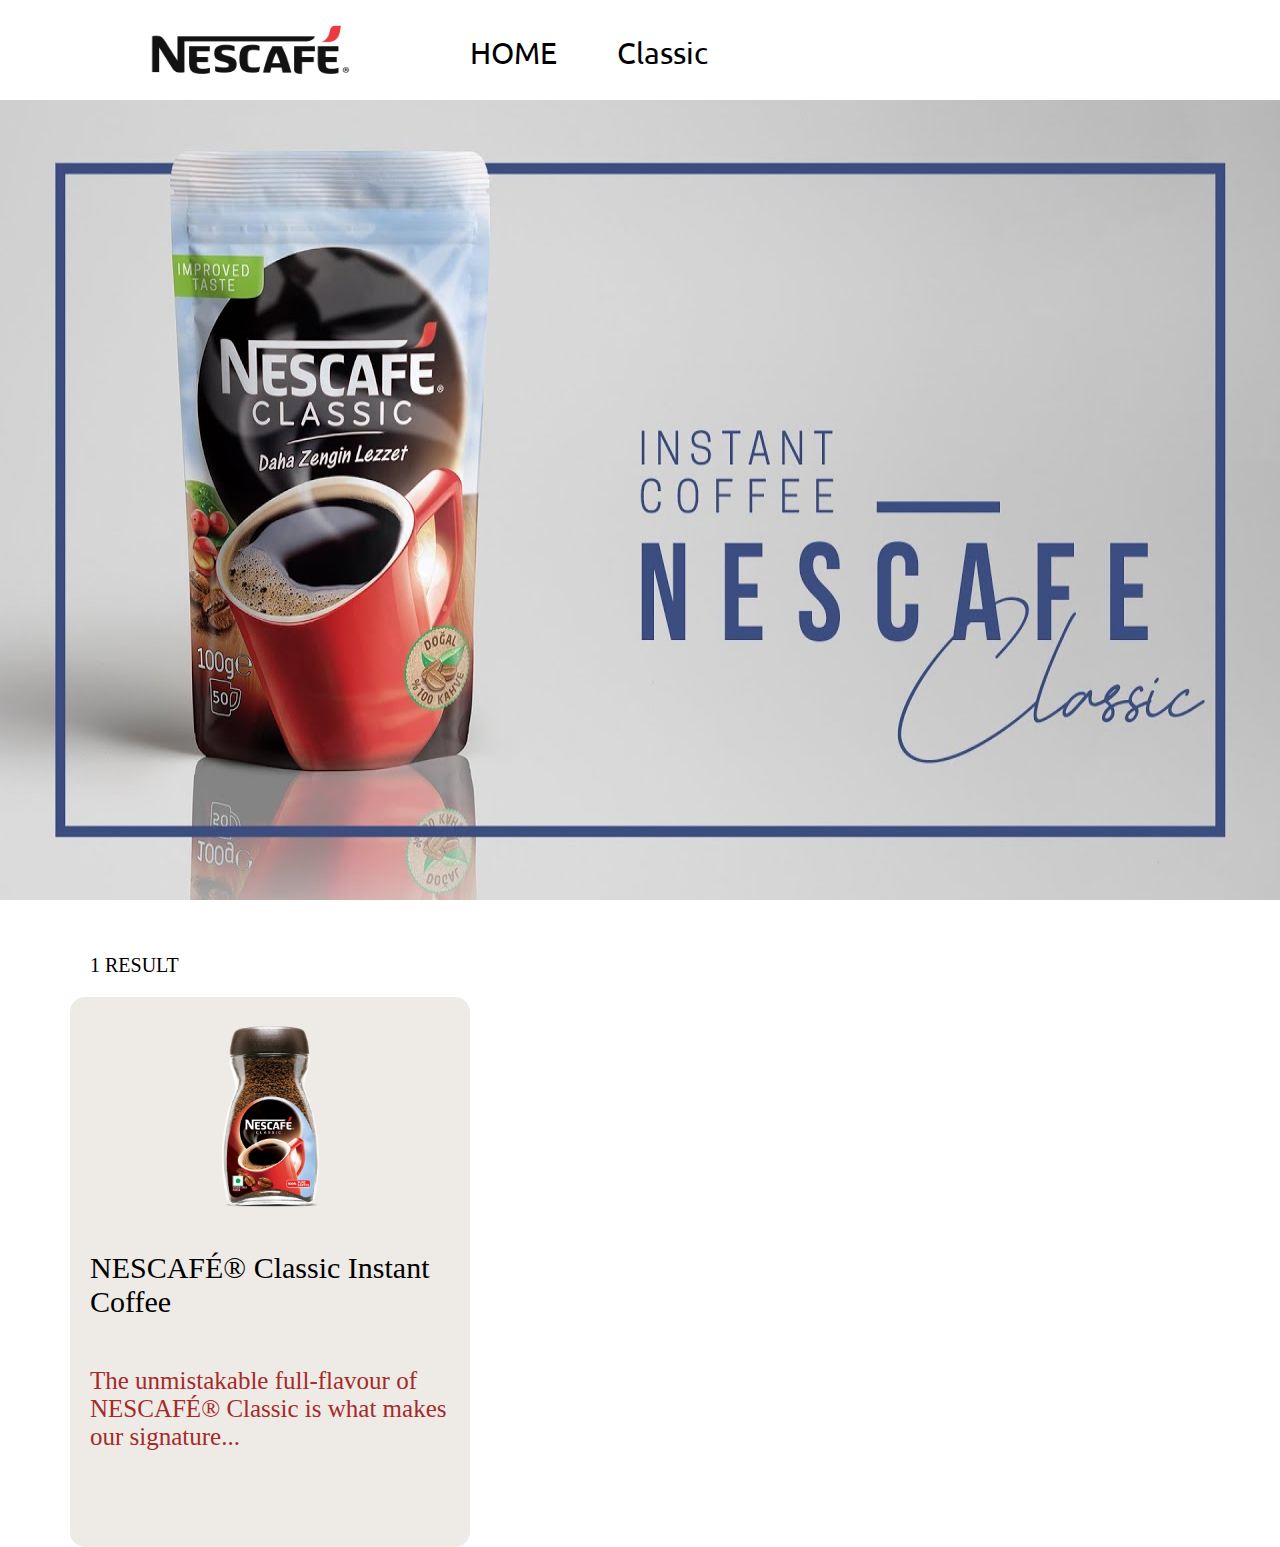
<file: NESCAFE PROJECT/classic.html>
<!DOCTYPE html>
<html lang="en">
<head>
    <meta charset="UTF-8">
    <meta http-equiv="X-UA-Compatible" content="IE=edge">
    <meta name="viewport" content="width=device-width, initial-scale=1.0">
    <title>Classic</title>
    <link rel="stylesheet" href="classic.css">
    <link rel="stylesheet" href="https://cdnjs.cloudflare.com/ajax/libs/font-awesome/6.4.0/css/all.min.css" integrity="sha512-iecdLmaskl7CVkqkXNQ/ZH/XLlvWZOJyj7Yy7tcenmpD1ypASozpmT/E0iPtmFIB46ZmdtAc9eNBvH0H/ZpiBw==" crossorigin="anonymous" referrerpolicy="no-referrer" />
    <link href="https://fonts.googleapis.com/css2?family=Ubuntu&display=swap" rel="stylesheet">
    
</head>
<body>
    <div class="box">
        <div class="box1">
            <img src="PHOTOS/Nescafe-logo.jpg" alt="" height="100px" width="200px">
        </div>
        <div class="box2">
            <a href="Nescafe.html"> HOME</a>
            <i class="fa fa-light fa-chevron-right" style="color: #000000;"></i>
            <p>Classic</p>
        </div>
    </div>

    <div class="box3">
        <img src="PHOTOS/classic" alt="" style="width: 100%;" height="800px">
    </div>

    <div class="box4">
        <p>1 RESULT</p>
    </div>

    <div class="box5">
        <img src="PHOTOS/3D_100g-Classic-FOP-2000x2000_0.webp" alt="">
        <p>NESCAFÉ® Classic Instant Coffee</p>
        <span class="fa fa-star"></span>
        <span class="fa fa-star"></span>
        <span class="fa fa-star"></span>
        <span class="fa fa-star"></span>
        <span class="fa fa-star"></span>
        <p class="p1">The unmistakable full-flavour of NESCAFÉ® Classic is what makes our signature...</p>
    </div>
</body>
</html>
</file>
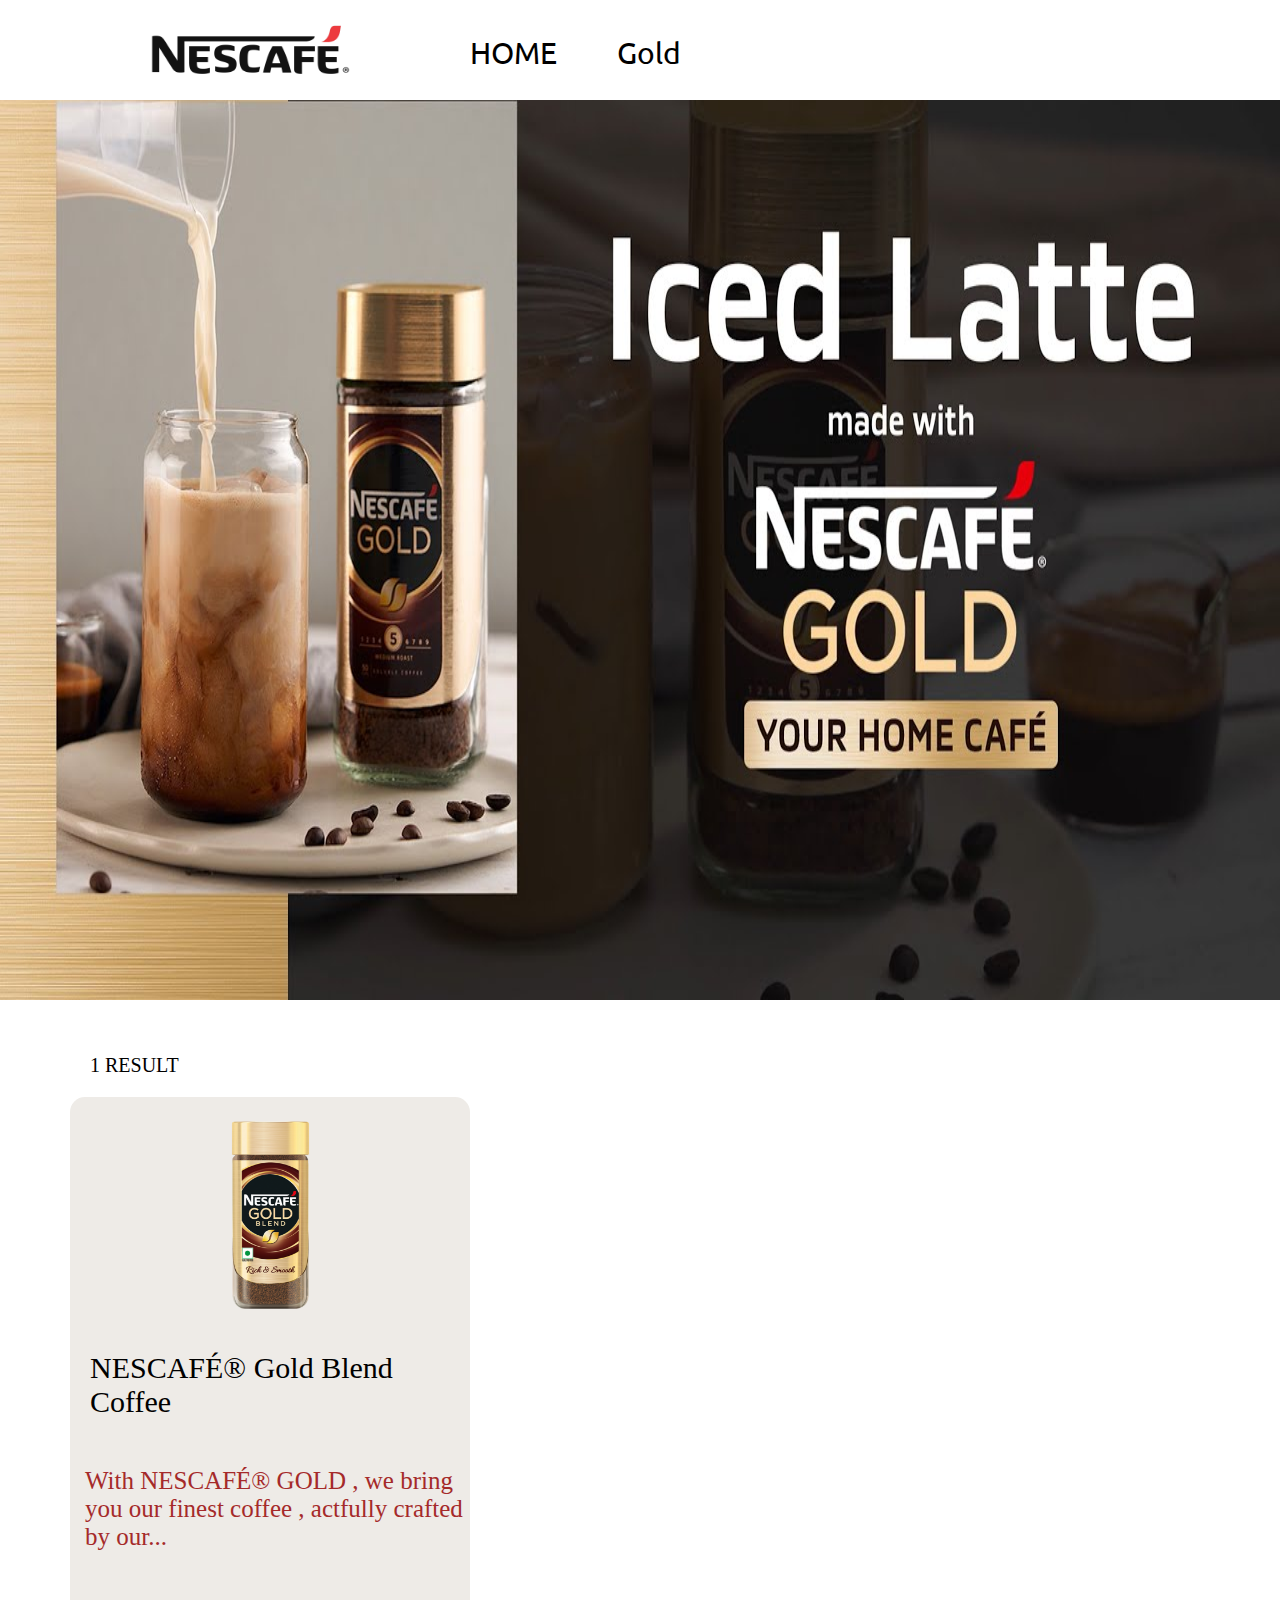
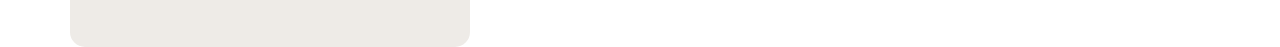
<file: NESCAFE PROJECT/gold.html>
<!DOCTYPE html>
<html lang="en">
<head>
    <meta charset="UTF-8">
    <meta http-equiv="X-UA-Compatible" content="IE=edge">
    <meta name="viewport" content="width=device-width, initial-scale=1.0">
    <title>Gold</title>
    <link rel="stylesheet" href="gold.css">
    <link rel="stylesheet" href="https://cdnjs.cloudflare.com/ajax/libs/font-awesome/6.4.0/css/all.min.css" integrity="sha512-iecdLmaskl7CVkqkXNQ/ZH/XLlvWZOJyj7Yy7tcenmpD1ypASozpmT/E0iPtmFIB46ZmdtAc9eNBvH0H/ZpiBw==" crossorigin="anonymous" referrerpolicy="no-referrer" />
    <link href="https://fonts.googleapis.com/css2?family=Ubuntu&display=swap" rel="stylesheet">
</head>
<body>
    <div class="box">
        <div class="box1">
            <img src="PHOTOS/Nescafe-logo.jpg" alt="" height="100px" width="200px">
        </div>
        <div class="box2">
            <a href="Nescafe.html"> HOME </a>
            <i class="fa fa-light fa-chevron-right" style="color: #000000;"></i>
            <p>Gold</p>
        </div>
    </div>

    <div class="box3">
        <img src="PHOTOS/gold coffee" alt="">
    </div>

    <div class="box4">
        <p>1 RESULT</p>
    </div>

    <div class="box5">
        <img src="PHOTOS/580x580 gold blend.webp" alt="">
        <p>NESCAFÉ® Gold Blend Coffee</p>
        <span class="fa fa-star"></span>
        <span class="fa fa-star"></span>
        <span class="fa fa-star"></span>
        <span class="fa fa-star"></span>
        <span class="fa fa-star"></span>
        <p class="p1">With NESCAFÉ® GOLD , we bring you our finest coffee , actfully crafted by our...</p>
    </div>
</body>
</html>
</file>
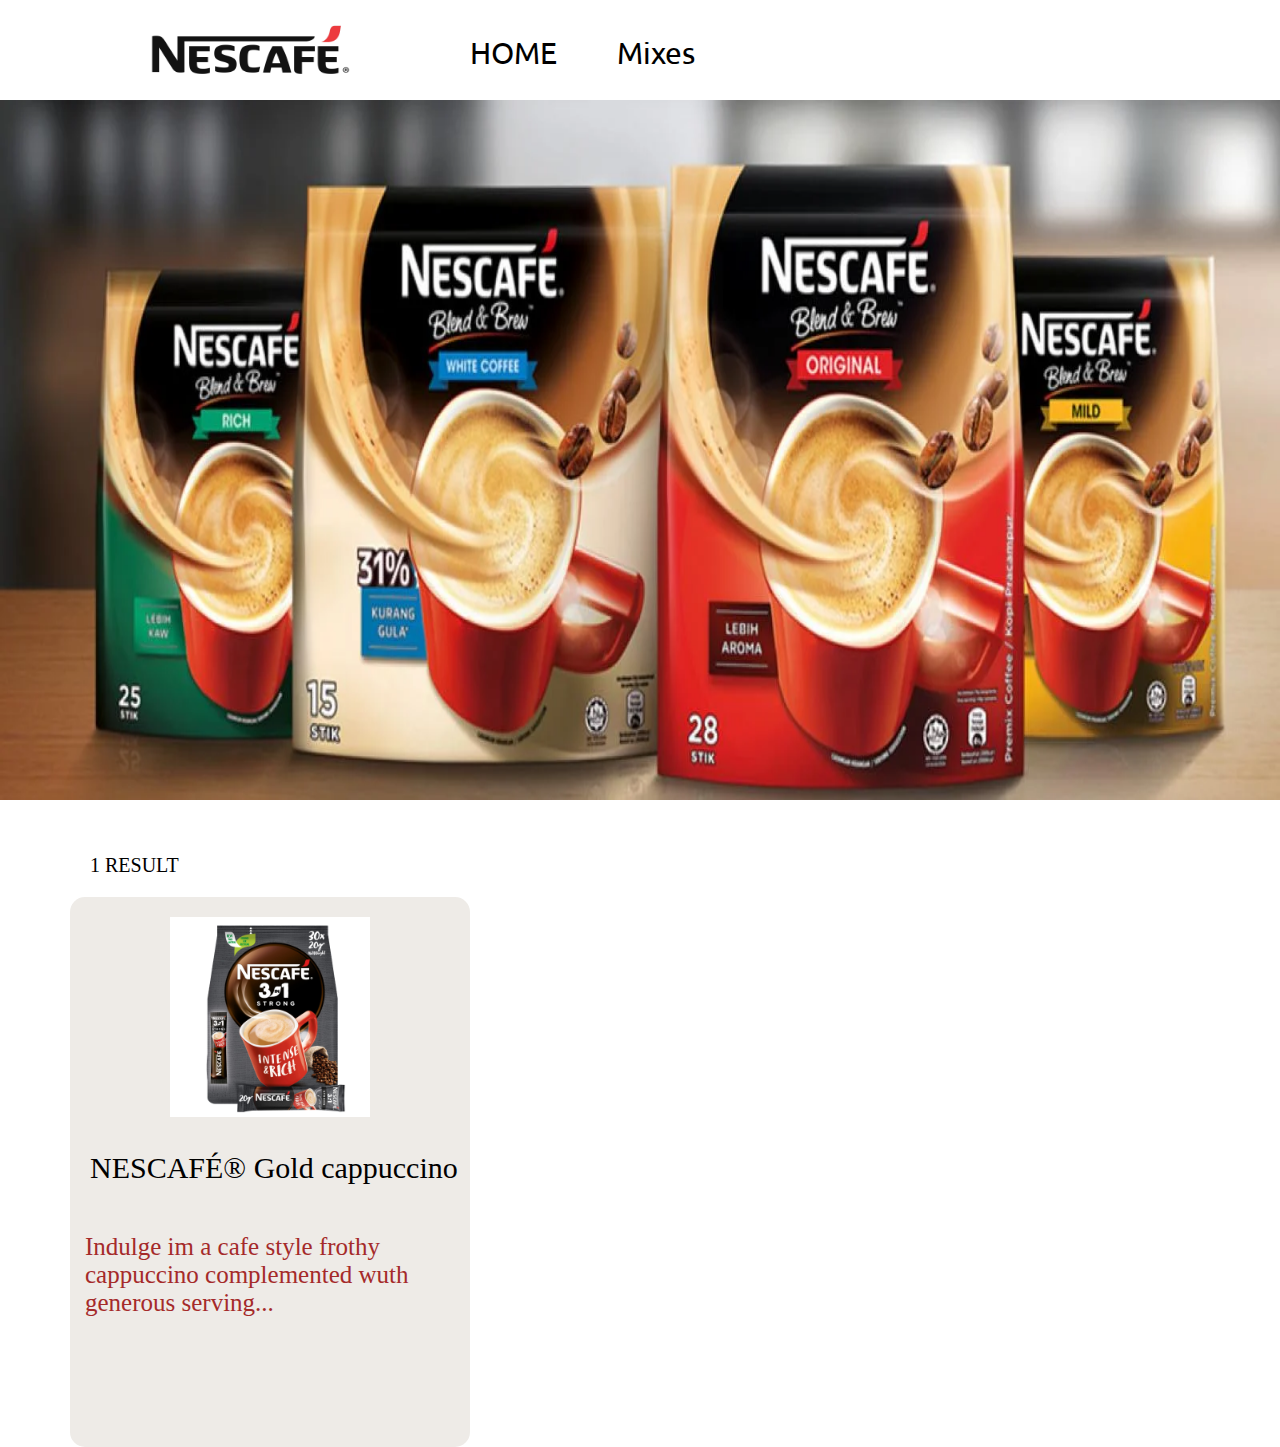
<file: NESCAFE PROJECT/mixes.html>
<!DOCTYPE html>
<html lang="en">
<head>
    <meta charset="UTF-8">
    <meta http-equiv="X-UA-Compatible" content="IE=edge">
    <meta name="viewport" content="width=device-width, initial-scale=1.0">
    <title>Mixes</title>
    <link rel="stylesheet" href="mixes.css">
    <link rel="stylesheet" href="https://cdnjs.cloudflare.com/ajax/libs/font-awesome/6.4.0/css/all.min.css" integrity="sha512-iecdLmaskl7CVkqkXNQ/ZH/XLlvWZOJyj7Yy7tcenmpD1ypASozpmT/E0iPtmFIB46ZmdtAc9eNBvH0H/ZpiBw==" crossorigin="anonymous" referrerpolicy="no-referrer" />
    <link href="https://fonts.googleapis.com/css2?family=Ubuntu&display=swap" rel="stylesheet">
</head>
<body>
    <div class="box">
        <div class="box1">
            <img src="PHOTOS/Nescafe-logo.jpg" alt="" height="100px" width="200px">
        </div>
        <div class="box2">
            <a href="Nescafe.html"> HOME </a>
            <i class="fa fa-light fa-chevron-right" style="color: #000000;"></i>
            <p>Mixes</p>
        </div>
    </div>

    <div class="box3">
        <img src="PHOTOS/mixes image.webp" alt="">
    </div>

    <div class="box4">
        <p>1 RESULT</p>
    </div>

    <div class="box5">
        <img src="PHOTOS/811bdqHq9NL.jpg" alt="">
        <p>NESCAFÉ® Gold cappuccino</p>
        <span class="fa fa-star"></span>
        <span class="fa fa-star"></span>
        <span class="fa fa-star"></span>
        <span class="fa fa-star"></span>
        <span class="fa fa-star"></span>
        <p class="p1">Indulge im a cafe style frothy cappuccino complemented wuth generous serving...</p>
    </div>
</body>
</html>
</file>
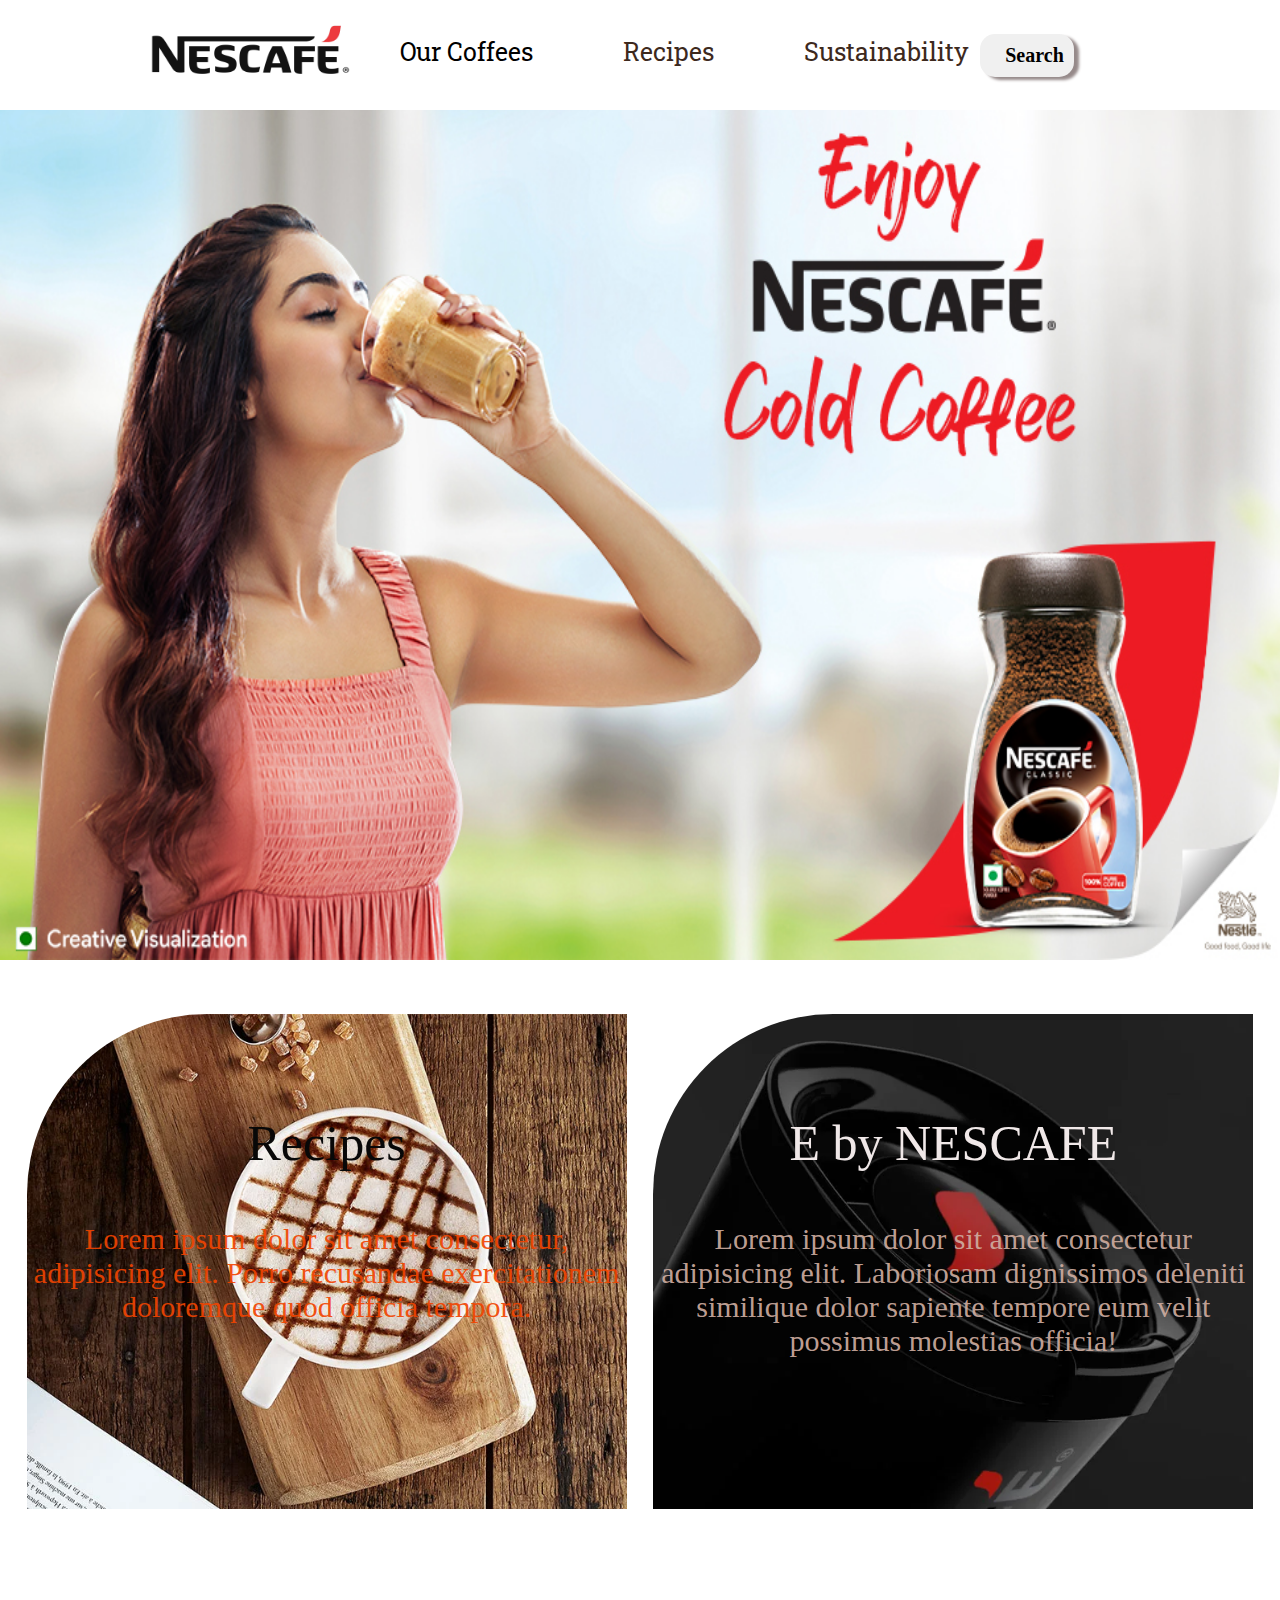
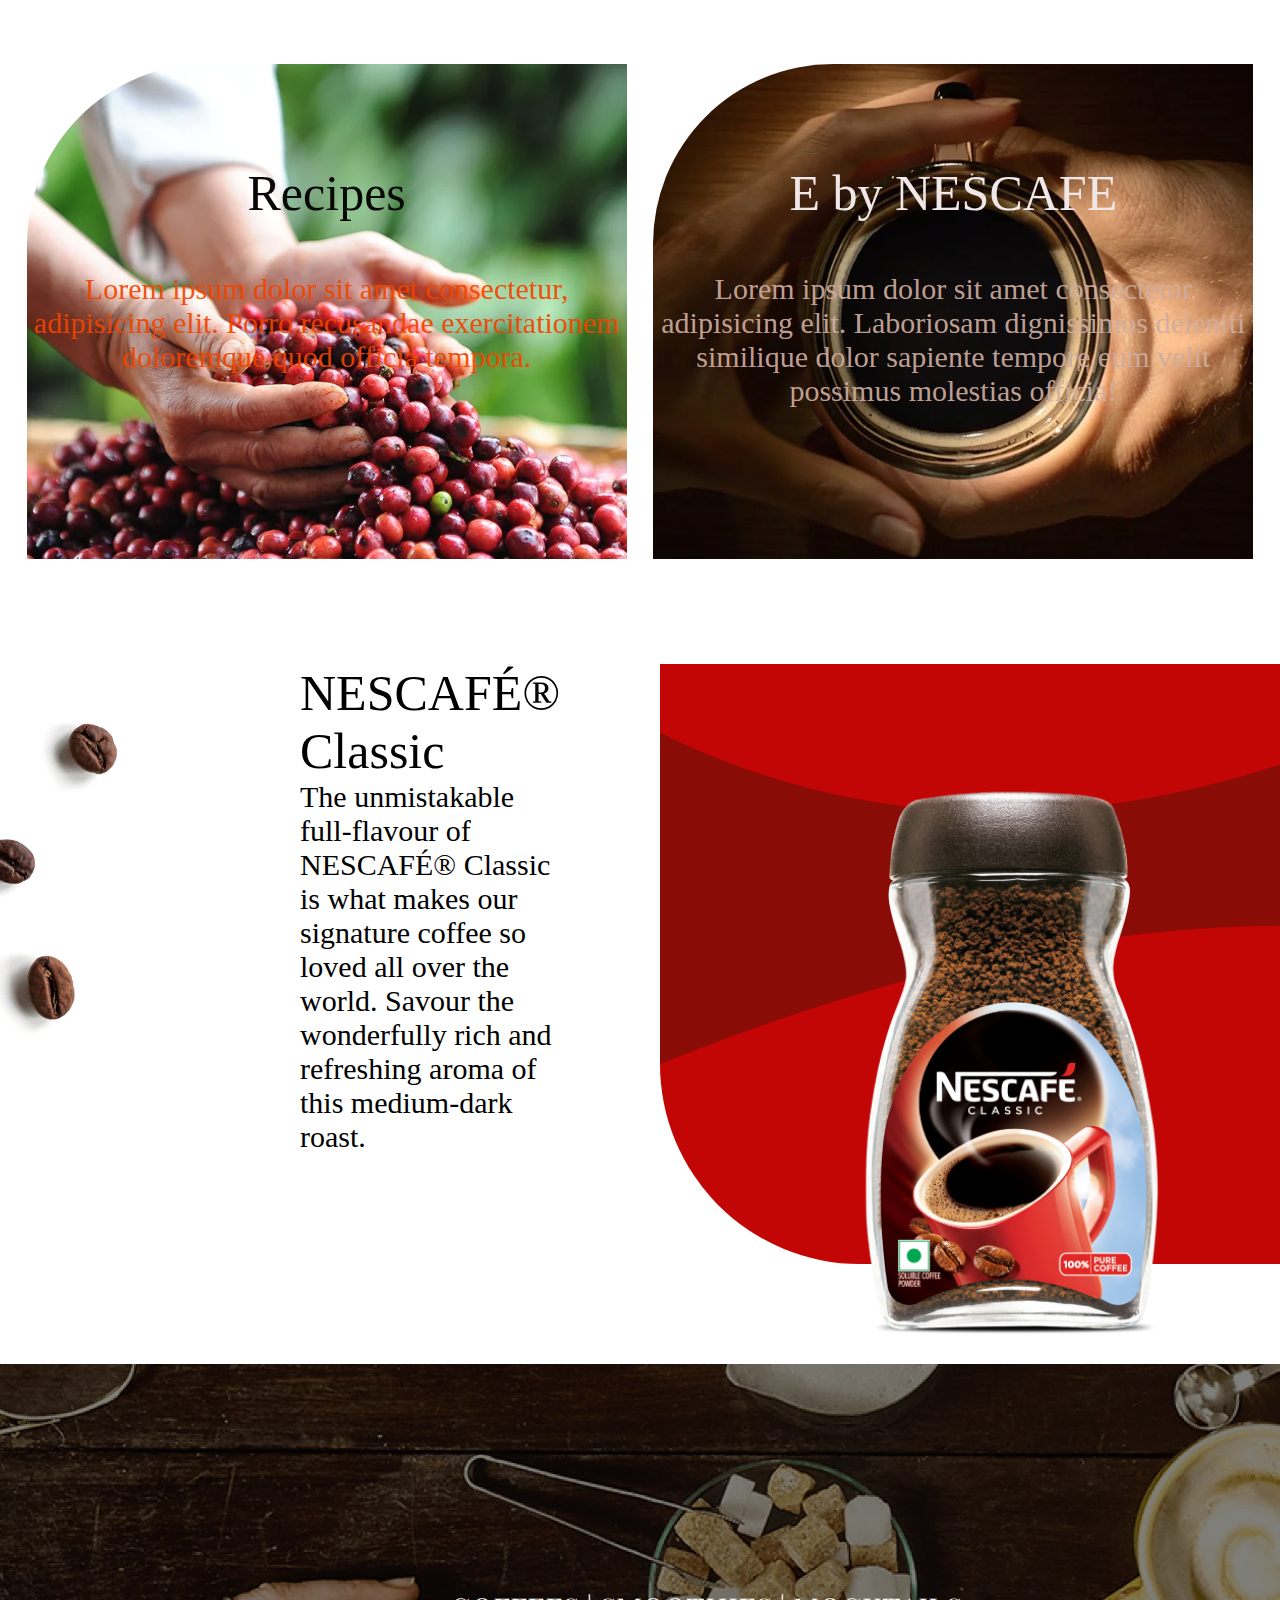
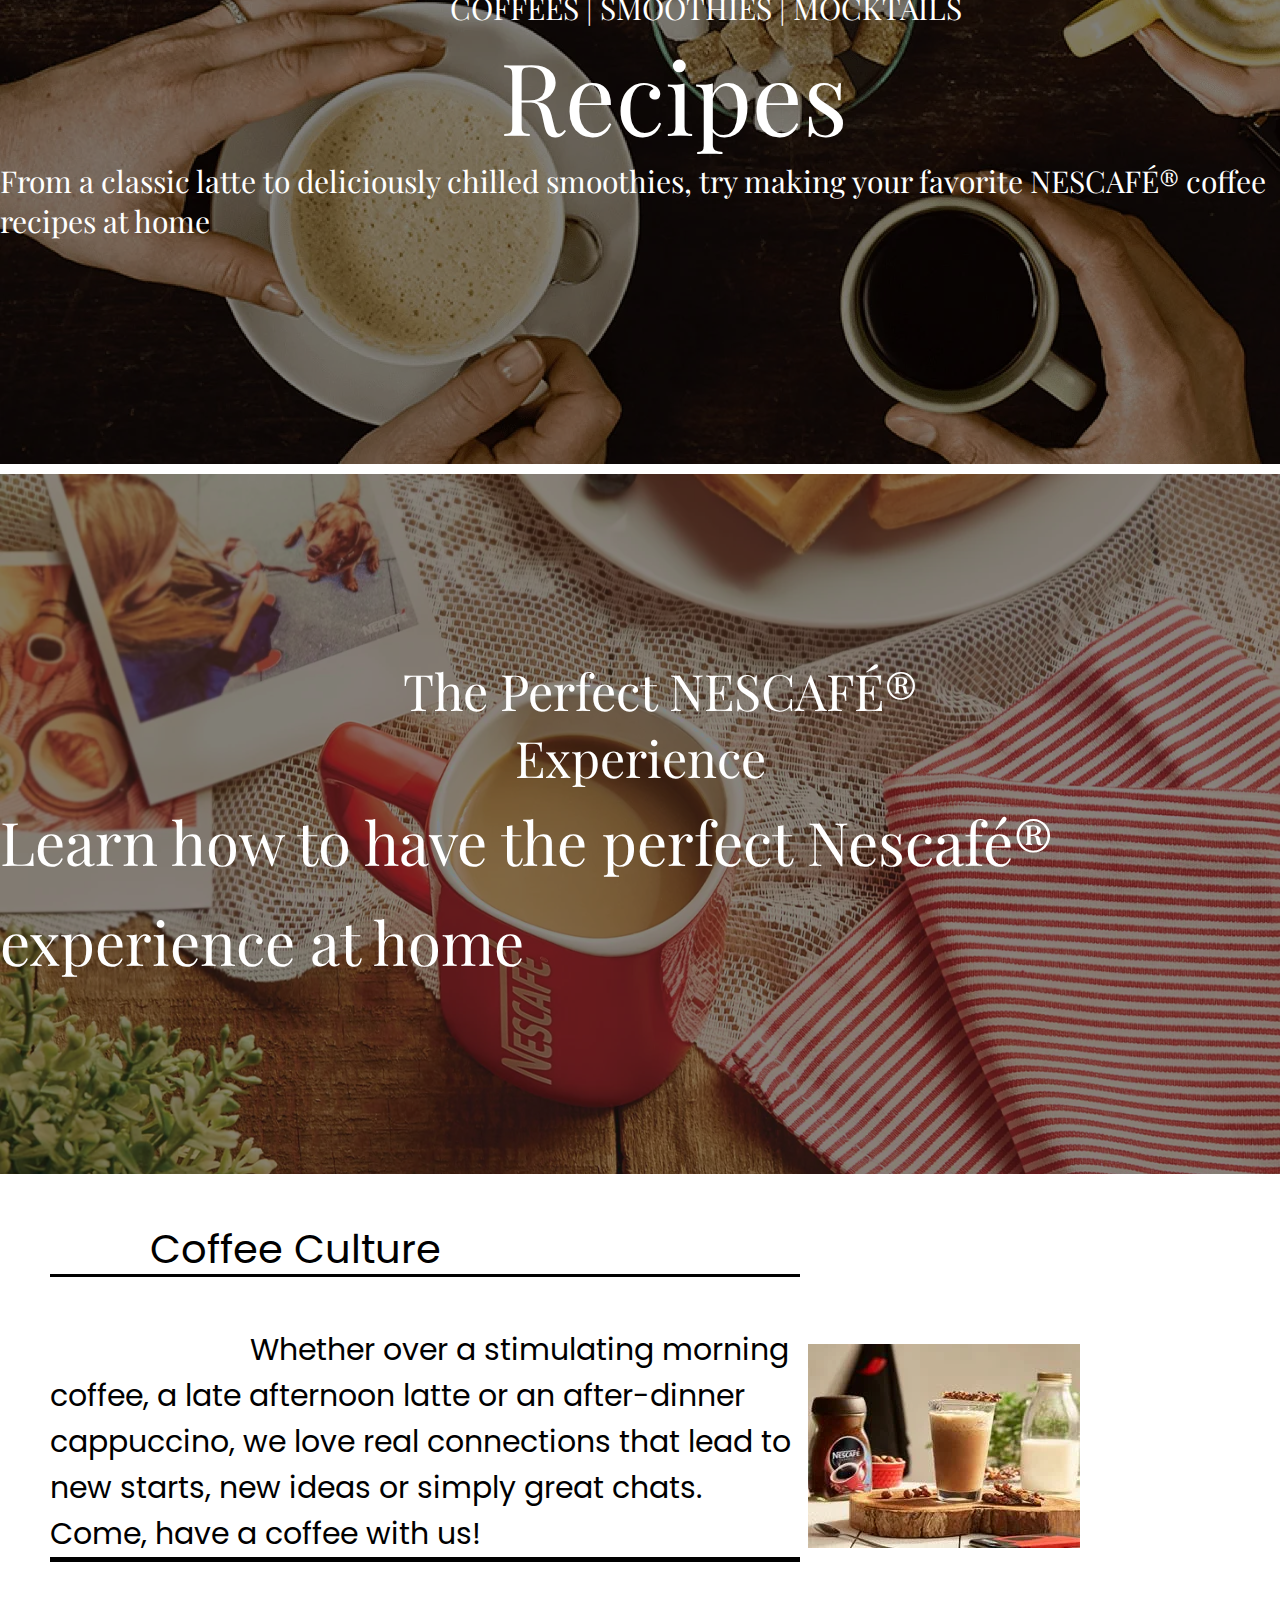
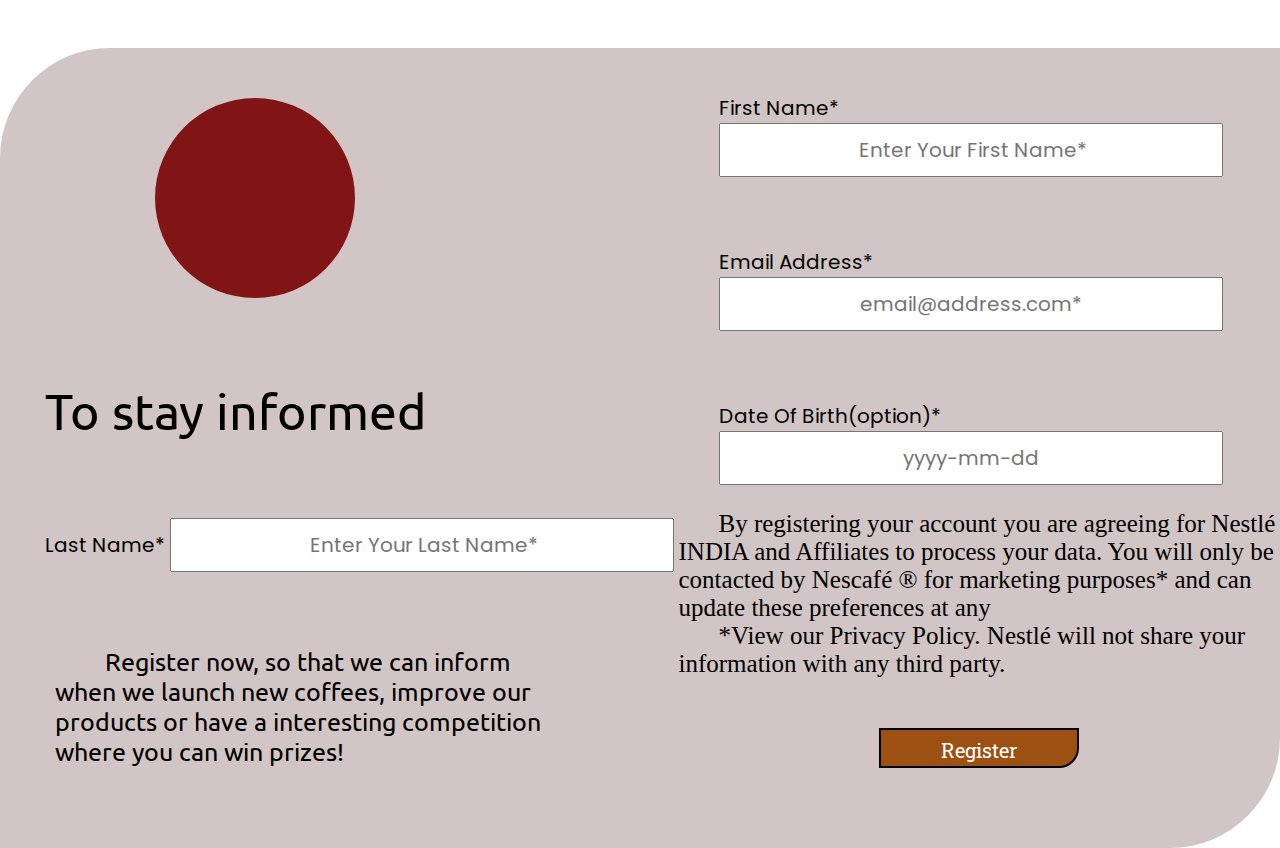
<file: NESCAFE PROJECT/Nescafe.html>
<!DOCTYPE html>
<html lang="en">

<head>
    <meta charset="UTF-8">
    <meta http-equiv="X-UA-Compatible" content="IE=edge">
    <meta name="viewport" content="width=device-width, initial-scale=1.0">
    <title>NESCAFE</title>
    <link rel="icon" href="download.png">
    <link rel="stylesheet" href="Nescafe.css">
    <link rel="stylesheet" href="Mediaquary.css">
    <link href="https://fonts.googleapis.com/css2?family=Baloo+Bhai+2&family=Bree+Serif&family=Oleo+Script+Swash+Caps&family=Playfair+Display&family=Poppins&family=Roboto+Slab&family=Ubuntu&display=swap" rel="stylesheet">
    <link rel="stylesheet" href="https://cdnjs.cloudflare.com/ajax/libs/font-awesome/6.4.0/css/all.min.css"
        integrity="sha512-iecdLmaskl7CVkqkXNQ/ZH/XLlvWZOJyj7Yy7tcenmpD1ypASozpmT/E0iPtmFIB46ZmdtAc9eNBvH0H/ZpiBw=="
        crossorigin="anonymous" referrerpolicy="no-referrer" />
        <link
    rel="stylesheet"
    href="https://cdnjs.cloudflare.com/ajax/libs/animate.css/4.1.1/animate.min.css"
  />
  
</head>

<body>
    <div class="box">
        <div class="box1">
            <img src="PHOTOS/Nescafe-logo.jpg" alt="" height="100px" width="200px">
        </div>

        <div class="box2">
            <ul class="box3">
                <div class="menu">
                    <li><a href="#">Our Coffees</a></li>
                        <div class="submenu">
                        <a href="classic.html">Classic</a>
                        <a href="sunrise.html">Sunrise</a>
                        <a href="gold.html">Gold</a>
                        <a href="mixes.html">Mixes</a>
                    </div>
                </div>
                <div class="menu1">
                    <li><a href="#"></a> Recipes</li>
                    <div class="submenu1">
                        <a href="">Cappuccino Recipe</a>
                        <a href="">Hazelnut Latte</a>
                        <a href="">Cinnamon Bun</a>
                        <a href="">Cold Coffee</a>
                    </div>
                </div>
                
                <li>Sustainability</li>
            </ul>
        </div>
        <div class="box4">
            <i class="fa fa-magnifying-glass" style="color: #050505;"></i>
            <h1>Search</h1>
        </div>
        <div class="box5">
            <i class="fa fa-globe" style="color: #111212;"></i>
            <i class="fa-solid fa-bars" style="color: #0a0a0a; padding-right: 20px;"></i>
        </div>

    </div>
    <div class="main">
        <img src="PHOTOS/df828fb9-6d9a-4983-8ee7-6b6cd30d5e55.__CR0,0,970,600_PT0_SX970_V1___.jpg" alt="" height="900px"
            width="100%" style="margin-top: 60px;">
    </div>
    <div class="box6">
        <div class="box6i">
            <p class="p1" style=" color: rgb(8, 8, 8);">Recipes</p>
            <p class="p2" style="color: rgba(241, 68, 0, 0.932);">Lorem ipsum dolor sit amet consectetur, adipisicing
                elit. Porro recusandae exercitationem doloremque quod officia tempora.</p>
        </div>
        <div class="box6ii">
            <p class="p1" style="color: rgb(240, 232, 232);">E by NESCAFE</p>
            <p class="p2" style=" color: rgba(207, 173, 160, 0.932);">Lorem ipsum dolor sit amet consectetur adipisicing
                elit. Laboriosam dignissimos deleniti similique dolor sapiente tempore eum velit possimus molestias
                officia!</p>
        </div>
    </div>

    <div class="box7">
        <div class="box7i">
            <p class="p1" style="color: rgb(8, 8, 8);">Recipes</p>
            <p class="p2" style="color: rgba(241, 68, 0, 0.932);">Lorem ipsum dolor sit amet consectetur, adipisicing
                elit. Porro recusandae exercitationem doloremque quod officia tempora.</p>
        </div>
        <div class="box7ii">
            <p class="p1" style="color: rgb(240, 232, 232);">E by NESCAFE</p>
            <p class="p2" style="color: rgba(207, 173, 160, 0.932);">Lorem ipsum dolor sit amet consectetur adipisicing
                elit. Laboriosam dignissimos deleniti similique dolor sapiente tempore eum velit possimus molestias
                officia!</p>
        </div>
    </div>
    <div class="common">
        <div class="common-child1">
            <p style="font-size: 50px;">NESCAFÉ®</p>
            <p style="font-size: 50px">Classic</p>
            <p>The unmistakable full-flavour of NESCAFÉ® Classic is what makes our signature coffee so loved all over
                the world. Savour the wonderfully rich and refreshing aroma of this medium-dark roast.
            </p>
        </div>
        <div class="common-child2">
            <img src="PHOTOS/3D_100g-Classic-FOP-2000x2000_0.webp">
            <div class="image">
                <img src="PHOTOS/580x580 gold blend.webp">
                <img src="PHOTOS/Sunrise-FOP-580x580.webp">
            </div>
        </div>
    </div>
    <div class="common-child3">
        <div class="text">
            <p class="text1">COFFEES | SMOOTHIES | MOCKTAILS</p>
            <p class="text2">Recipes</p>
            <p class="text3">From a classic latte to deliciously chilled smoothies, try making your favorite NESCAFÉ®
                coffee recipes at home</p>
        </div>
    </div>
    <div class="common-child4">
        <p class="text4">The Perfect NESCAFÉ®</p>
        <p class="text5">Experience</p>
        <p class="text6">Learn how to have the perfect Nescafé® experience at home</p>
    </div>
    <div class="common-child5">
        <div class="txt">
            <p class="text7">Coffee Culture</p>
            <p class="text8">Whether over a stimulating morning coffee, a late afternoon latte or an after-dinner
                cappuccino, we love real connections that lead to new starts, new ideas or simply great chats. Come,
                have a coffee with us!</p>
        </div>
        <div class="txt1">
            <img src="PHOTOS/HazelNut-Latte-(335x300)px.webp" alt="">
        </div>
    </div>
    <!-- </div>  -->
    <footer style="display: flex;">
        <div class="footer">
            <div class="common-child6">
                <div class="box8">
                </div>
                <p class="box8i">To stay informed</p>
                <form action="" class="box8ii">
                    <label for="">Last Name*</label>
                    <input class="box9" type="text" name="Last Name" id placeholder=" Enter Your Last Name*">
                </form>
                <p class="box9i">Register now, so that we can inform<span style="display: block;"></span> when we
                    launch new coffees, improve our <span style="display: block;"></span> products or have a interesting
                    competition<span style="display: block;"></span> where you can win prizes!</p>
            </div>

            


                <div class="box10">
                    <form action="" class="box8ii ">
                        <label for="">First Name*</label><br>
                        <input class="box9" type="text" name="Last Name" id placeholder=" Enter Your First Name*"
                            required>
                    </form>
                    <form action="" class="box8ii ">
                        <label for="">Email Address*</label><br>
                        <input class="box9" type="text" name="Last Name" id placeholder="email@address.com*" required>
                    </form>
                    <form action="" class="box8ii ">
                        <label for="">Date Of Birth(option)*</label><br>
                        <input class="box9" type="text" name="Last Name" id placeholder="yyyy-mm-dd" required>
                    </form>
                    <p class="box10i">
                        By registering your account you are agreeing for Nestlé <span style="display: block;"></span>
                        INDIA and Affiliates to process your data. You will only be<span style="display: block;"></span>
                        contacted by Nescafé ® for marketing purposes* and can<span style="display: block;"></span>
                        update these preferences at any
                    </p>
                    <p class="box10i">*View our Privacy Policy. Nestlé will not share your <span
                            style="display: block;"></span> information with any third party.
                    </p>
                    
                    <input type="button" class="button" value="Register">
                    
                </div>
                
            
        </div>

    </footer>
</body>
</html>
</file>
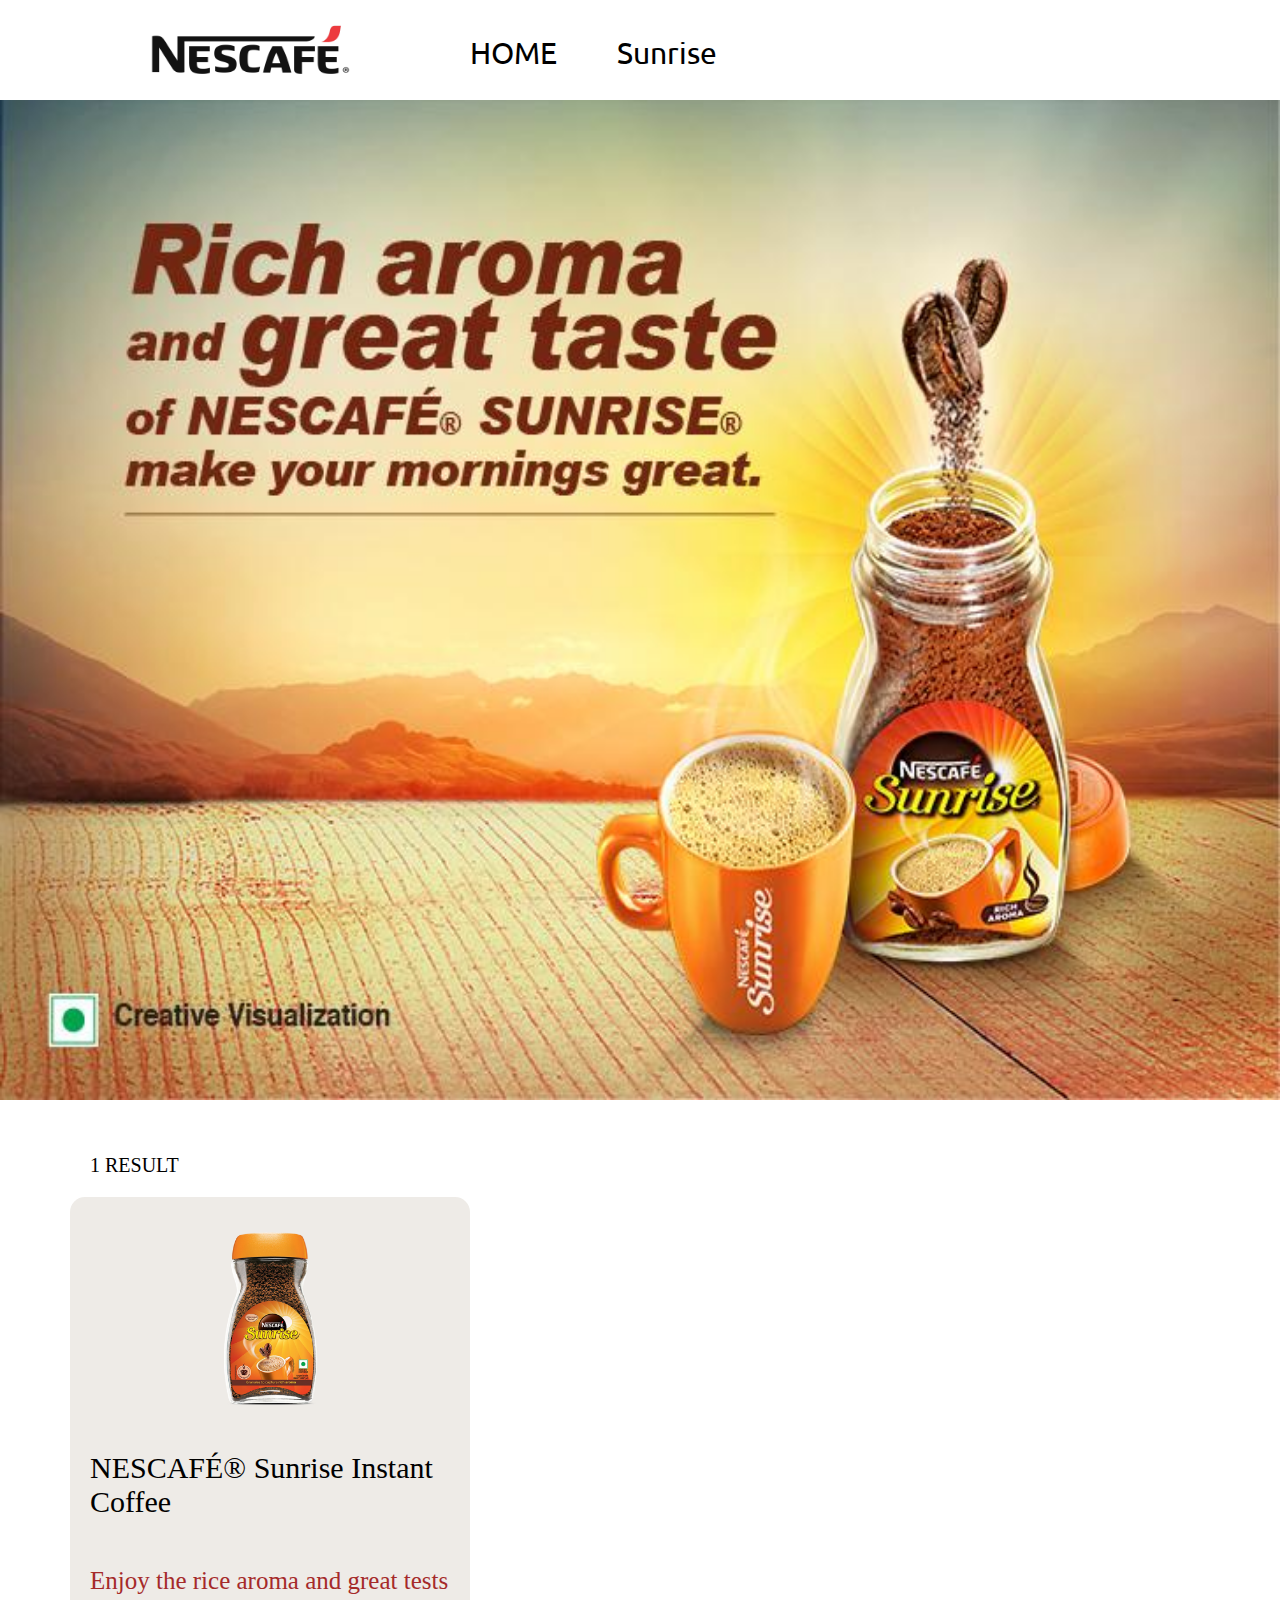
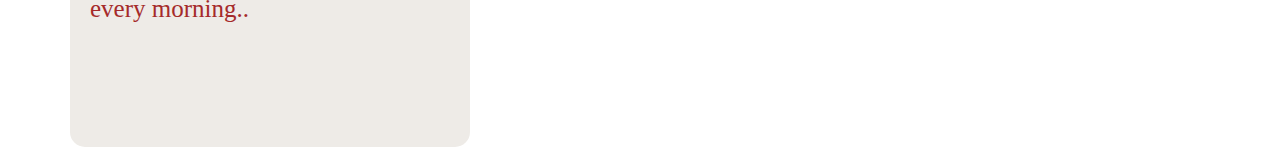
<file: NESCAFE PROJECT/sunrise.html>
<!DOCTYPE html>
<html lang="en">
<head>
    <meta charset="UTF-8">
    <meta http-equiv="X-UA-Compatible" content="IE=edge">
    <meta name="viewport" content="width=device-width, initial-scale=1.0">
    <title>Sunrise</title>
    <link rel="stylesheet" href="sunrise.css">
    <link rel="stylesheet" href="https://cdnjs.cloudflare.com/ajax/libs/font-awesome/6.4.0/css/all.min.css" integrity="sha512-iecdLmaskl7CVkqkXNQ/ZH/XLlvWZOJyj7Yy7tcenmpD1ypASozpmT/E0iPtmFIB46ZmdtAc9eNBvH0H/ZpiBw==" crossorigin="anonymous" referrerpolicy="no-referrer" />
    <link href="https://fonts.googleapis.com/css2?family=Ubuntu&display=swap" rel="stylesheet">
</head>
<body>
    <div class="box">
        <div class="box1">
            <img src="PHOTOS/Nescafe-logo.jpg" alt="" height="100px" width="200px">
        </div>
        <div class="box2">
            <a href="Nescafe.html"> HOME </a>
            <i class="fa fa-light fa-chevron-right" style="color: #000000;"></i>
            <p>Sunrise</p>
        </div>
    </div>

    <div class="box3">
        <img src="PHOTOS/morning_728 x 526-01.jpg" alt="">
    </div>

    <div class="box4">
        <p>1 RESULT</p>
    </div>

    <div class="box5">
        <img src="PHOTOS/Sunrise-FOP-580x580.webp" alt="">
        <p>NESCAFÉ® Sunrise Instant Coffee</p>
        <span class="fa fa-star"></span>
        <span class="fa fa-star"></span>
        <span class="fa fa-star"></span>
        <span class="fa fa-star"></span>
        <span class="fa fa-star"></span>
        <p class="p1">Enjoy the rice aroma and great tests every morning..</p>
    </div>
</body>
</html>
</file>
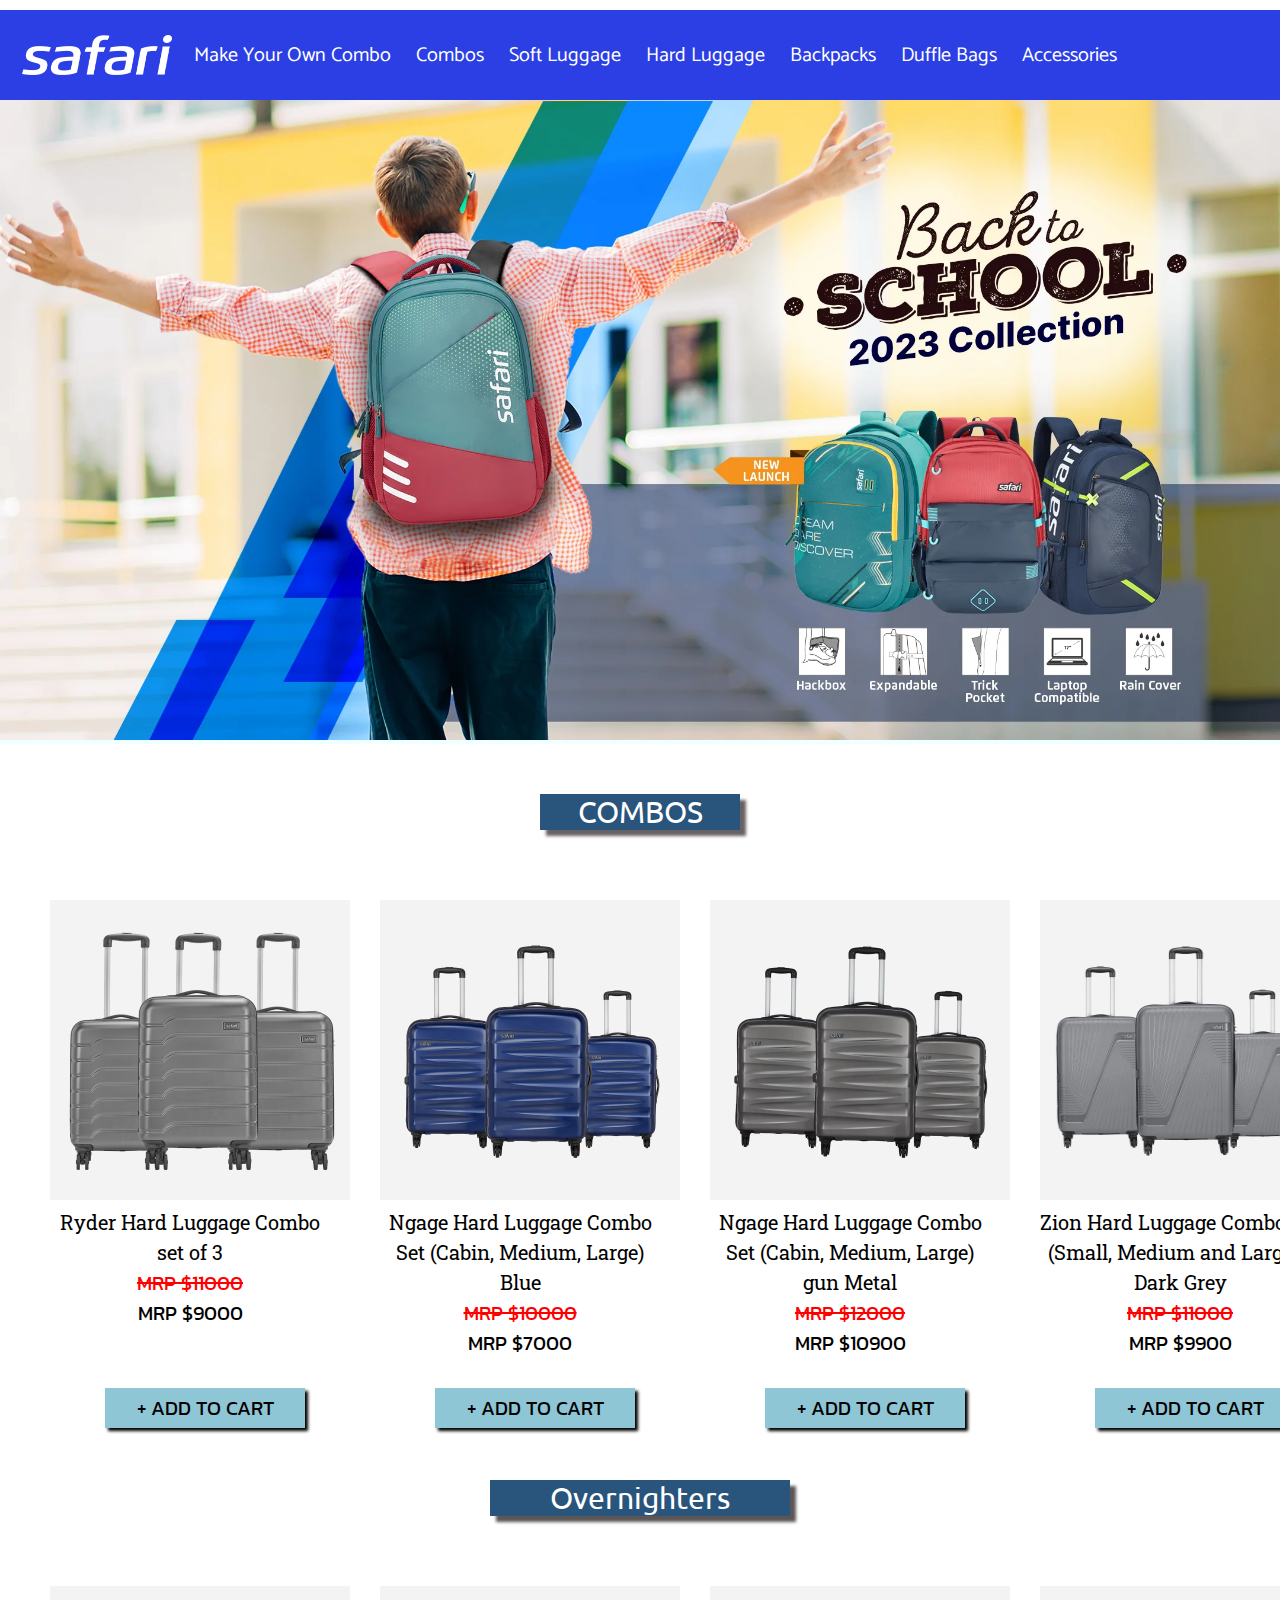
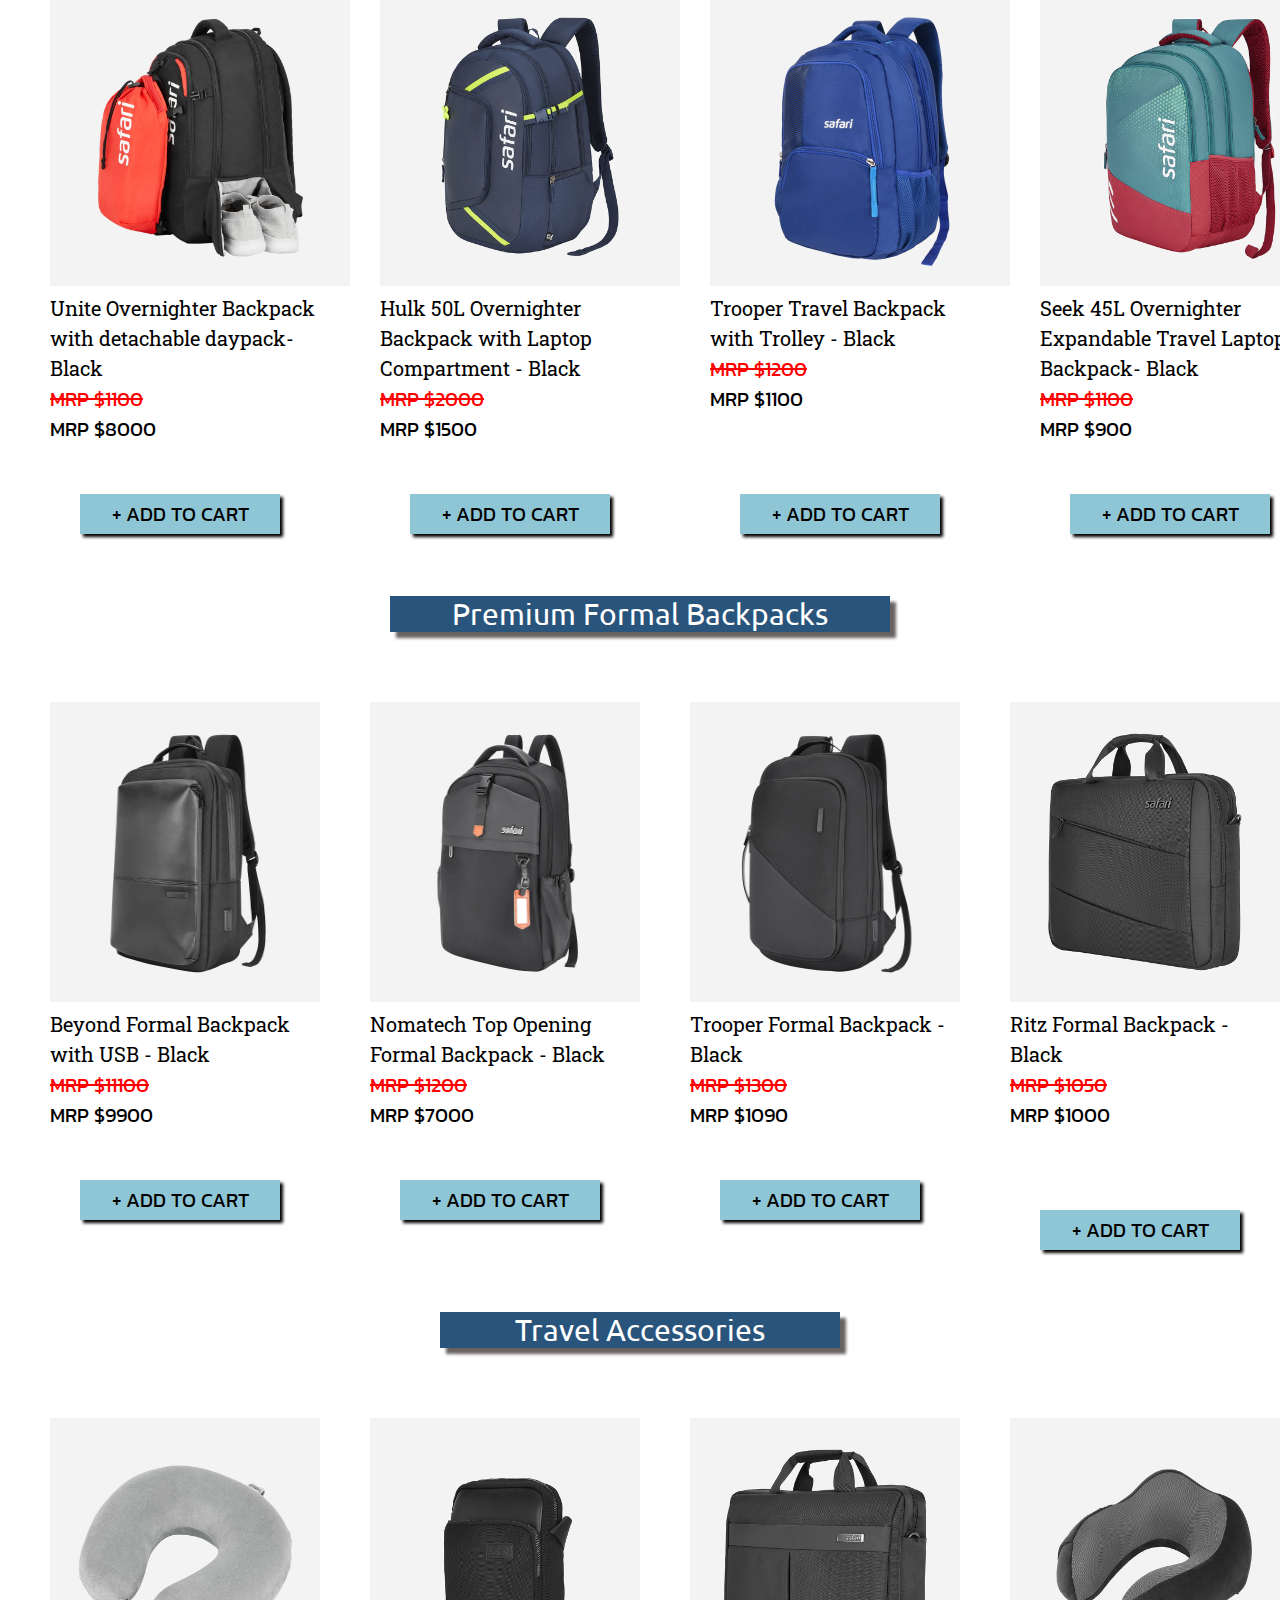
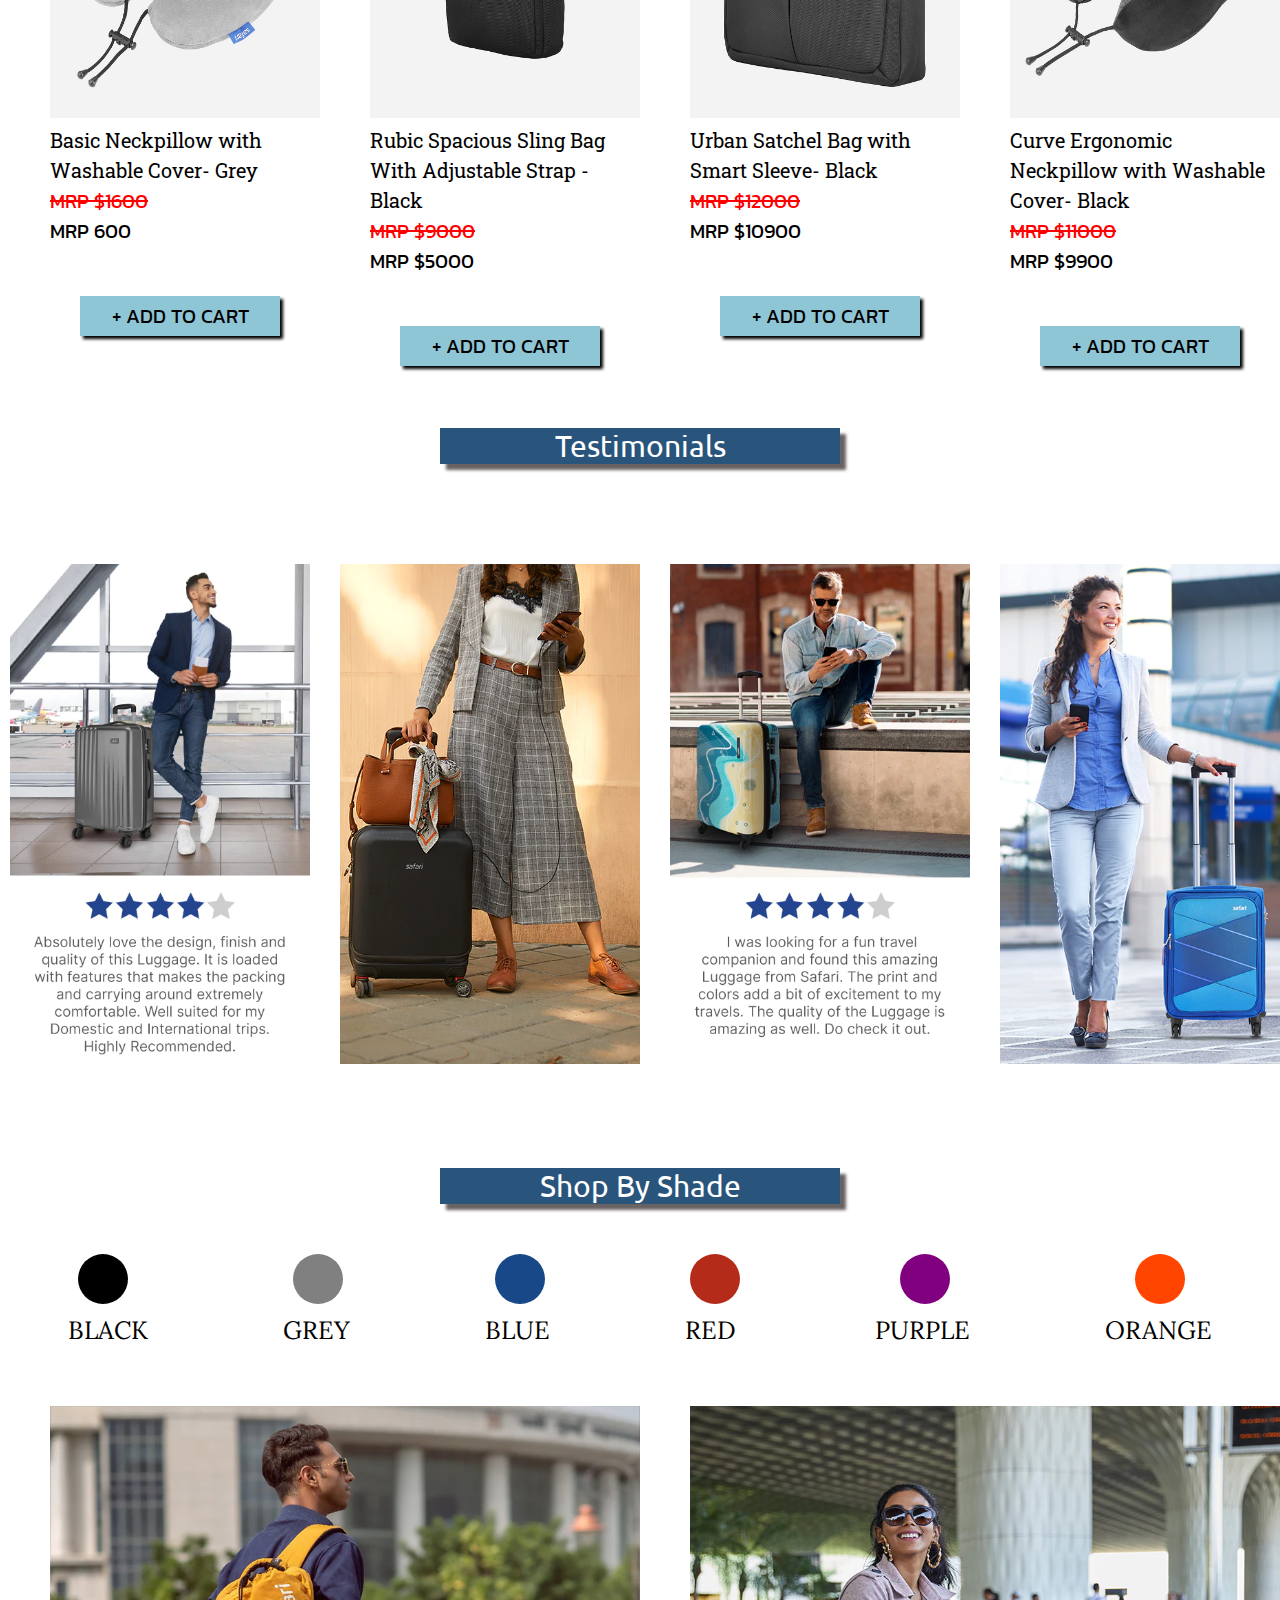
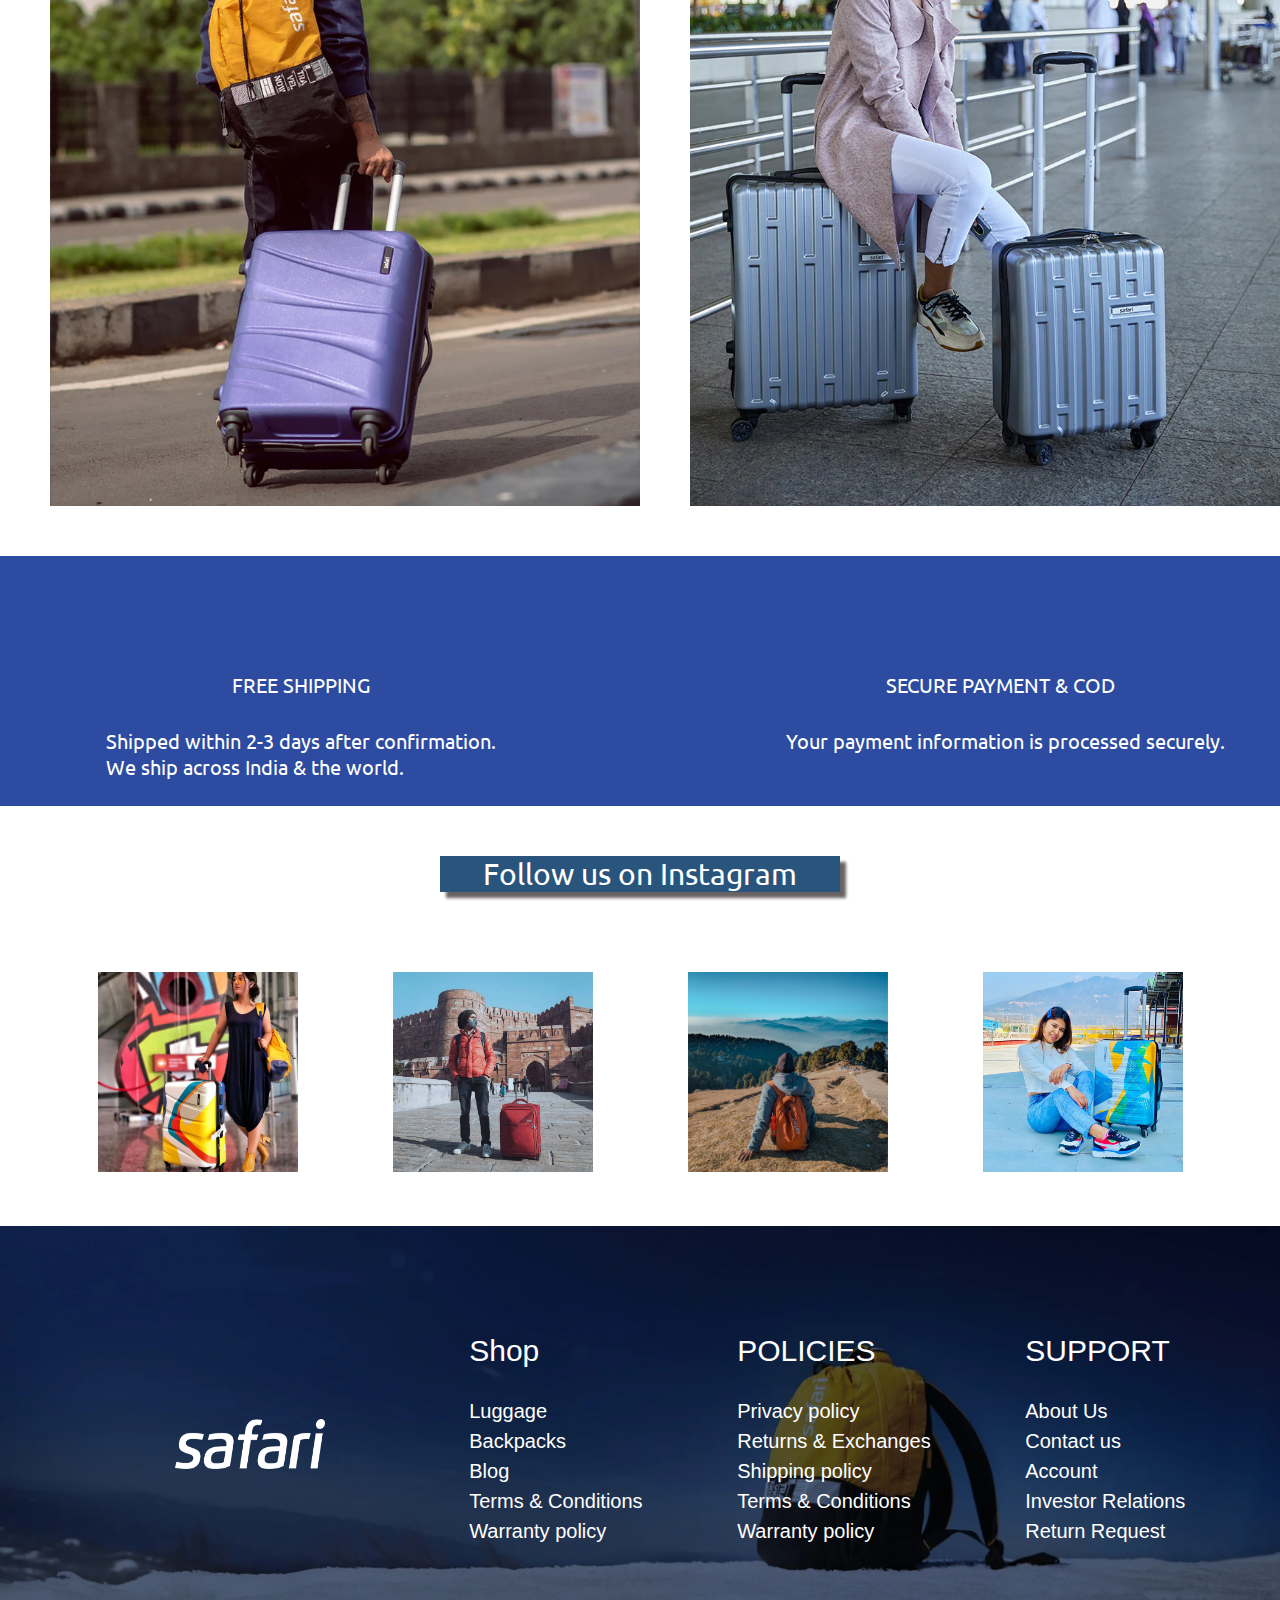
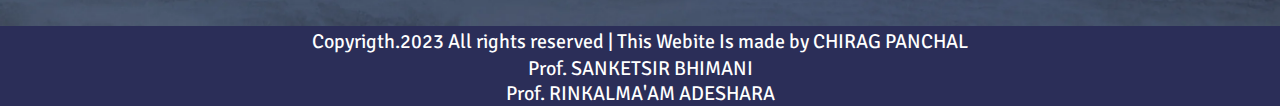
<file: Safaribag Project/Safari.html>
<!DOCTYPE html>
<html lang="en">

<head>
    <meta charset="UTF-8">
    <meta http-equiv="X-UA-Compatible" content="IE=edge">
    <meta name="viewport" content="width=device-width, initial-scale=1.0">
    <title>Safari</title>
    <link
        href="https://fonts.googleapis.com/css2?family=Fira+Sans&family=Kanit&family=Lora:ital,wght@1,600&family=Roboto+Slab&family=Signika+Negative&family=Ubuntu&display=swap"
        rel="stylesheet">
        <link href="https://fonts.googleapis.com/css2?family=Catamaran&display=swap" rel="stylesheet">
    <link rel="stylesheet" href="https://cdnjs.cloudflare.com/ajax/libs/font-awesome/6.4.0/css/all.min.css"
        integrity="sha512-iecdLmaskl7CVkqkXNQ/ZH/XLlvWZOJyj7Yy7tcenmpD1ypASozpmT/E0iPtmFIB46ZmdtAc9eNBvH0H/ZpiBw=="
        crossorigin="anonymous" referrerpolicy="no-referrer" />
    <link rel="stylesheet" href="Safari.css">
</head>

<body>
    <header>
        <div class="box1">
            <img src="images/Logo_white_2x_e6dd43ef-7659-451e-a5f2-fe6094183ce9_536x.webp" alt="">

            <div class="child">
                <ul type="none">
                    <li><a href=""> Make Your Own Combo</a></li>
                    <li><a href=""> Combos</a></li>
                    <li><a href=""> Soft Luggage</a></li>
                    <li><a href=""> Hard Luggage</a></li>
                    <li><a href=""> Backpacks</a></li>
                    <li><a href=""> Duffle Bags</a></li>
                    <li><a href=""> Accessories</a></li>
                </ul>
            </div>
            <div class="child1">
                <i class="fa fa-magnifying-glass" style="color: #ffffff;"></i>
                <i class="fa fa-light fa-user" style="color: #ffffff;"></i>
                <i class="fa fa-light fa-cart-shopping" style="color: #ffffff;"></i>
            </div>
        </div>
    </header>

    <div class="box2">
        <img src="images/Banner_2_BTS_585be4cc-1225-40b5-99d5-5bce872afb21.webp" alt="" width="100%">
    </div>


    <div class="box3">
        <p class="p1">COMBOS</p>
    </div>
    <center>
        <div class="box4">
            <div class="child2">
                <img src="images/3setOzone_Gun-metal_01_1200x.jpg" alt="" height="300px" width="300px">
                <p>Ryder Hard Luggage Combo set of 3</p>
                <p><del> MRP $11000</del></p>
                <p class="p1">MRP $9000</p>
                <button style="border: none; margin-top: 60px;">+ ADD TO CART</button>
            </div>
            <div class="child2">
                <img src="images/Ngage_4W_NavyBlue_L_PDP-01_1200x.webp" alt="" height="300px" width="300px">
                <p>Ngage Hard Luggage Combo Set (Cabin, Medium, Large) Blue</p>
                <p><del> MRP $10000</del></p>
                <p class="p1">MRP $7000</p>
                <button style="border: none; margin-top: 30px;">+ ADD TO CART</button>
            </div>
            <div class="child2">
                <img src="images/Ngage_4W_Grey_L_PDP-01_1200x.webp" alt="" height="300px" width="300px">
                <p>Ngage Hard Luggage Combo Set (Cabin, Medium, Large) gun Metal</p>
                <p><del> MRP $12000</del></p>
                <p class="p1">MRP $10900</p>
                <button style="border: none;  margin-top: 30px;">+ ADD TO CART</button>
            </div>
            <div class="child2">
                <img src="images/Zion_4W_DarkGrey_Combo_PDP-01_8aaf1396-6416-4252-8724-c2902903f7bf_1200x.webp" alt=""
                    height="300px" width="280px">
                <p>Zion Hard Luggage Combo Set (Small, Medium and Large) - Dark Grey</p>
                <p><del> MRP $11000</del></p>
                <p class="p1">MRP $9900</p>
                <button style="border: none;  margin-top: 30px;">+ ADD TO CART</button>
            </div>
        </div>
    </center>

    <div class="box6">
        <p class="p2">Overnighters</p>
    </div>
    <div class="box4">
        <div class="child2">
            <img src="images/3_1024x.webp" alt="" height="300px" width="300px">
            <p>Unite Overnighter Backpack with detachable daypack- Black</p>
            <p><del> MRP $1100</del></p>
            <p class="p1">MRP $8000</p>
            <button style="border: none; margin-top: 50px;">+ ADD TO CART</button>
        </div>
        <div class="child2">
            <img src="images/Aero-1_BP_N_Blue-02_1024x.webp" alt="" height="300px" width="300px">
            <p>Hulk 50L Overnighter Backpack with Laptop Compartment - Black</p>
            <p><del> MRP $2000</del></p>
            <p class="p1">MRP $1500</p>
            <button style="border: none; margin-top: 50px;">+ ADD TO CART</button>
        </div>
        <div class="child2">
            <img src="images/Helix_Blue_BP_PDP-02_1200x.webp" alt="" height="300px" width="300px">
            <p>Trooper Travel Backpack with Trolley - Black</p>
            <p><del> MRP $1200</del></p>
            <p class="p1">MRP $1100</p>
            <button style="border: none; margin-top: 80px;">+ ADD TO CART</button>
        </div>
        <div class="child2">
            <img src="images/Vogue-1_BP_N_Teal-02_1024x.webp" alt="" height="300px" width="300px">
            <p>Seek 45L Overnighter Expandable Travel Laptop Backpack- Black</p>
            <p><del> MRP $1100</del></p>
            <p class="p1">MRP $900</p>
            <button style="border: none; margin-top: 50px;">+ ADD TO CART</button>
        </div>
    </div>

    <div class="box7">
        <p class="p2">Premium Formal Backpacks</p>
    </div>
    <div class="box4">
        <div class="child2">
            <img src="images/02copy_1200x.webp" alt="" height="300px" width="270px">
            <p>Beyond Formal Backpack with USB - Black</p>
            <p><del> MRP $11100</del></p>
            <p class="p1">MRP $9900</p>
            <button style="border: none; margin-top: 50px;">+ ADD TO CART</button>
        </div>
        <div class="child2">
            <img src="images/02copy_24495587-666a-4f44-a9c6-e32fd4241377_1200x.webp" alt="" height="300px"
                width="270px">
            <p>Nomatech Top Opening Formal Backpack - Black</p>
            <p><del> MRP $1200</del></p>
            <p class="p1">MRP $7000</p>
            <button style="border: none; margin-top: 50px;">+ ADD TO CART</button>
        </div>
        <div class="child2">
            <img src="images/02copy_e1ac5ffd-2768-4ff6-9d9a-f2a075e4a5b6_1200x.jpg" alt="" height="300px" width="270px">
            <p>Trooper Formal Backpack - Black</p>
            <p><del> MRP $1300</del></p>
            <p class="p1">MRP $1090</p>
            <button style="border: none; margin-top: 50px;">+ ADD TO CART</button>
        </div>
        <div class="child2">
            <img src="images/Droit_SA_Black-02_1024x.jpg" alt="" height="300px" width="270px">
            <p>Ritz Formal Backpack - Black</p>
            <p><del> MRP $1050</del></p>
            <p class="p1">MRP $1000</p>
            <button style="border: none; margin-top: 80px;">+ ADD TO CART</button>
        </div>
    </div>

    <div class="box8">
        <p class="p2">Travel Accessories</p>
    </div>
    <div class="box4">
        <div class="child2">
            <img src="images/NECKPILLOW_BASIC_GREY-02_1024x.jpg" alt="" height="300px" width="270px">
            <p>Basic Neckpillow with Washable Cover- Grey</p>
            <p><del> MRP $1600</del></p>
            <p class="p1">MRP 600</p>
            <button style="border: none; margin-top: 50px;">+ ADD TO CART</button>
        </div>
        <div class="child2">
            <img src="images/Rubic_Sling_Black-02_1024x.jpg" alt="" height="300px" width="270px">
            <p>Rubic Spacious Sling Bag With Adjustable Strap - Black</p>
            <p><del> MRP $9000</del></p>
            <p class="p1">MRP $5000</p>
            <button style="border: none; margin-top: 50px;">+ ADD TO CART</button>
        </div>
        <div class="child2">
            <img src="images/Urban_SA_Black-03_1024x.jpg" alt="" height="300px" width="270px">
            <p>Urban Satchel Bag with Smart Sleeve- Black</p>
            <p><del> MRP $12000</del></p>
            <p class="p1">MRP $10900</p>
            <button style="border: none; margin-top: 50px;">+ ADD TO CART</button>
        </div>
        <div class="child2">
            <img src="images/NECKPILLOW_CURV_BLACK-02_1024x.jpg" alt="" height="300px" width="270px">
            <p>Curve Ergonomic Neckpillow with Washable Cover- Black</p>
            <p><del> MRP $11000</del></p>
            <p class="p1">MRP $9900</p>
            <button style="border: none; margin-top: 50px;">+ ADD TO CART</button>
        </div>
    </div>

    <div class="box9">
        <p>Testimonials</p>
        <div class="box10">
            <div class="child3">
                <img src="images/Artboard_1_436x.webp" alt="">
            </div>
            <div class="child3">
                <img src="images/Lifestyle_4_436x.webp" alt="">
            </div>
            <div class="child3">
                <img src="images/Artboard_2_436x.webp" alt="">
            </div>
            <div class="child3">
                <img src="images/Lifestyle_6_436x.webp" alt="">
            </div>
        </div>
    </div>

    <div class="box11">
        <p>Shop By Shade</p>
    </div>

    <div class="box12">
        <div class="child4">
            <div id="color" style="background-color: black; margin-left: 20pxs;"></div>
            <p class="p3">BLACK</p>
        </div>

        <div class="child4">
            <div id="color" style="background-color: grey; "></div>
            <p>GREY</p>
        </div>

        <div class="child4">
            <div id="color" style="background-color: rgb(24, 72, 136); "></div>
            <p>BLUE</p>
        </div>

        <div class="child4">
            <div id="color" style="background-color: rgb(180, 43, 25); margin-left: 5px;"></div>
            <p>RED</p>
        </div>

        <div class="child4">
            <div id="color" style="background-color: purple; margin-left: 25px;"></div>
            <p>PURPLE</p>
        </div>

        <div class="child4">
            <div id="color" style="background-color: orangered; margin-left: 30px; "></div>
            <p>ORANGE</p>
        </div>
    </div>

    <div class="box13">
        <img src="images/Flo_Secure_800x.webp" alt="">
        <img src="images/Cargo_Neo_800x.webp" alt="">
    </div>

    <div class="box14">
        <div class="child5">
            <i class="fa fa-truck-fast" style="color: #ffffff;"></i>
            <p class="p4">FREE SHIPPING</p>
            <p>Shipped within 2-3 days after confirmation. <span style="display: block;"></span> We ship across India &
                the world. </p>
        </div>

        <div class="child6">
            <i class="fa fa-money-bill" style="color: #ffffff;"></i>
            <p class="p4">SECURE PAYMENT & COD</p>
            <p class="p6">Your payment information is processed securely.</p>
        </div>
    </div>

    <div class="box15">
        <p>Follow us on Instagram</p>
        <div class="box16">
            <div class="child3">
                <img src="images/122585449_765000124350279_8276756258877843028_n_1600x.webp" alt="" height="200px"
                    width="200px">
            </div>
            <div class="child3">
                <img src="images/135383692_247368053697180_4846790484619970751_n_1351x.webp" alt="" height="200px"
                    width="200px">
            </div>
            <div class="child3">
                <img src="images/PXL_20211117_155821870-01_56e1091e-2dea-4953-82a7-9bc496273500_1000x.webp" alt=""
                    height="200px" width="200px">
            </div>
            <div class="child3">
                <img src="images/30F6A15F-7956-497F-8CDC-FDC8BB1B137F_1500x.webp" alt="" height="200px" width="200px">
            </div>
        </div>
    </div>

    <div class="box17">
        <div class="child8">
            <img src="images/Logo_white_2x_e6dd43ef-7659-451e-a5f2-fe6094183ce9_536x.webp" alt="">
        </div>
        <div class="child9">
            <ul type="none">
                <li class="common">Shop</li>
                <li class="common1">Luggage</li>
                <li class="common1">Backpacks</li>
                <li class="common1">Blog</li>
                <li class="common1">Terms & Conditions</li>
                <li class="common1">Warranty policy</li>
            </ul>
        </div>

        <div class="child10">
            <ul type="none">
                <li class="common">POLICIES</li>
                <li class="common1">Privacy policy</li>
                <li class="common1">Returns & Exchanges</li>
                <li class="common1">Shipping policy</li>
                <li class="common1">Terms & Conditions</li>
                <li class="common1">Warranty policy</li>
            </ul>
        </div>

        <div class="child10">
            <ul type="none">
                <li class="common">SUPPORT</li>
                <li class="common1">About Us</li>
                <li class="common1">Contact us</li>
                <li class="common1">Account</li>
                <li class="common1">Investor Relations</li>
                <li class="common1">Return Request</li>
            </ul>
        </div>
    </div>

    <div class="box18">
        <div>

            <p><i class="fa-sharp fa-solid fa-copyright"></i> Copyrigth.2023 All rights reserved | This Webite Is made
                by <i class="fa fa-heart" style="color: #ffffff;"></i> CHIRAG PANCHAL </p>
            
        </div>
    </div>

    <div class="box19">
        <p>Prof. SANKETSIR BHIMANI</p>
        <p>Prof. RINKALMA'AM ADESHARA</p>
    </div>


</body>

</html>
</file>
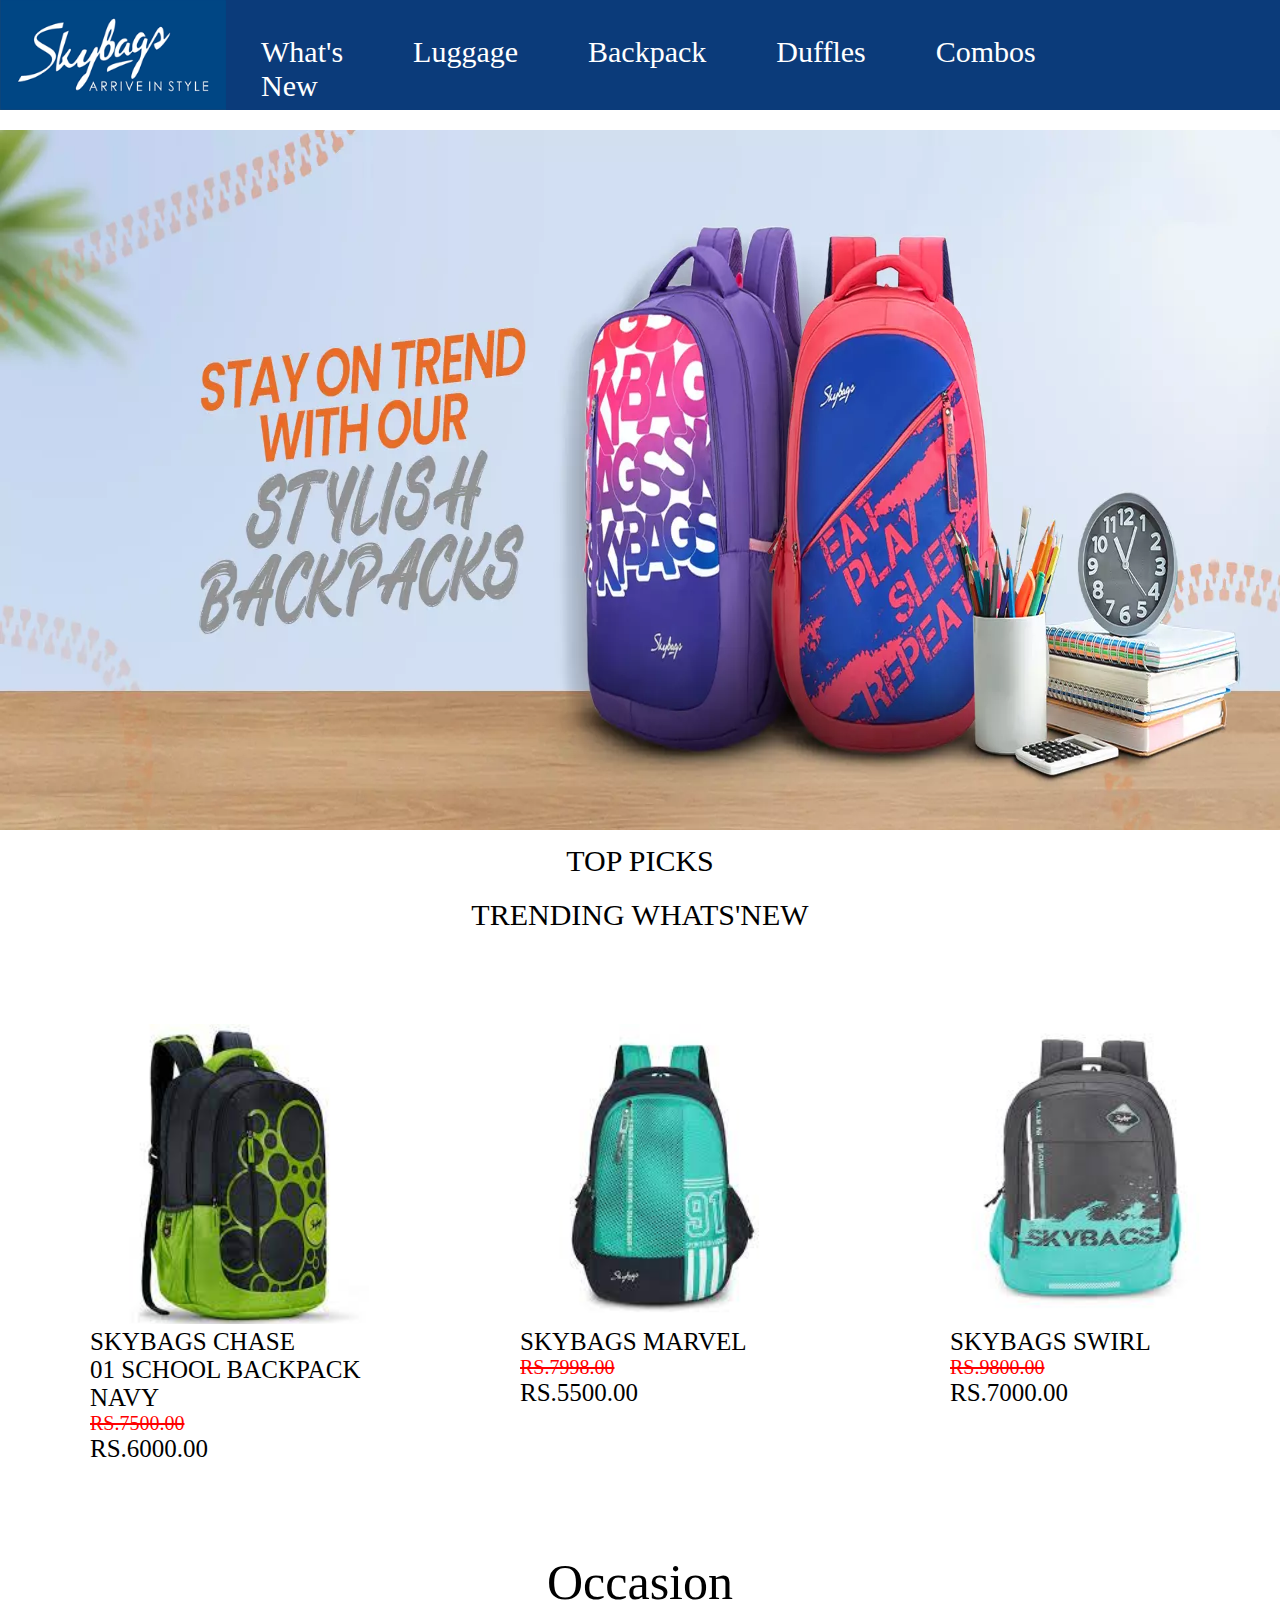
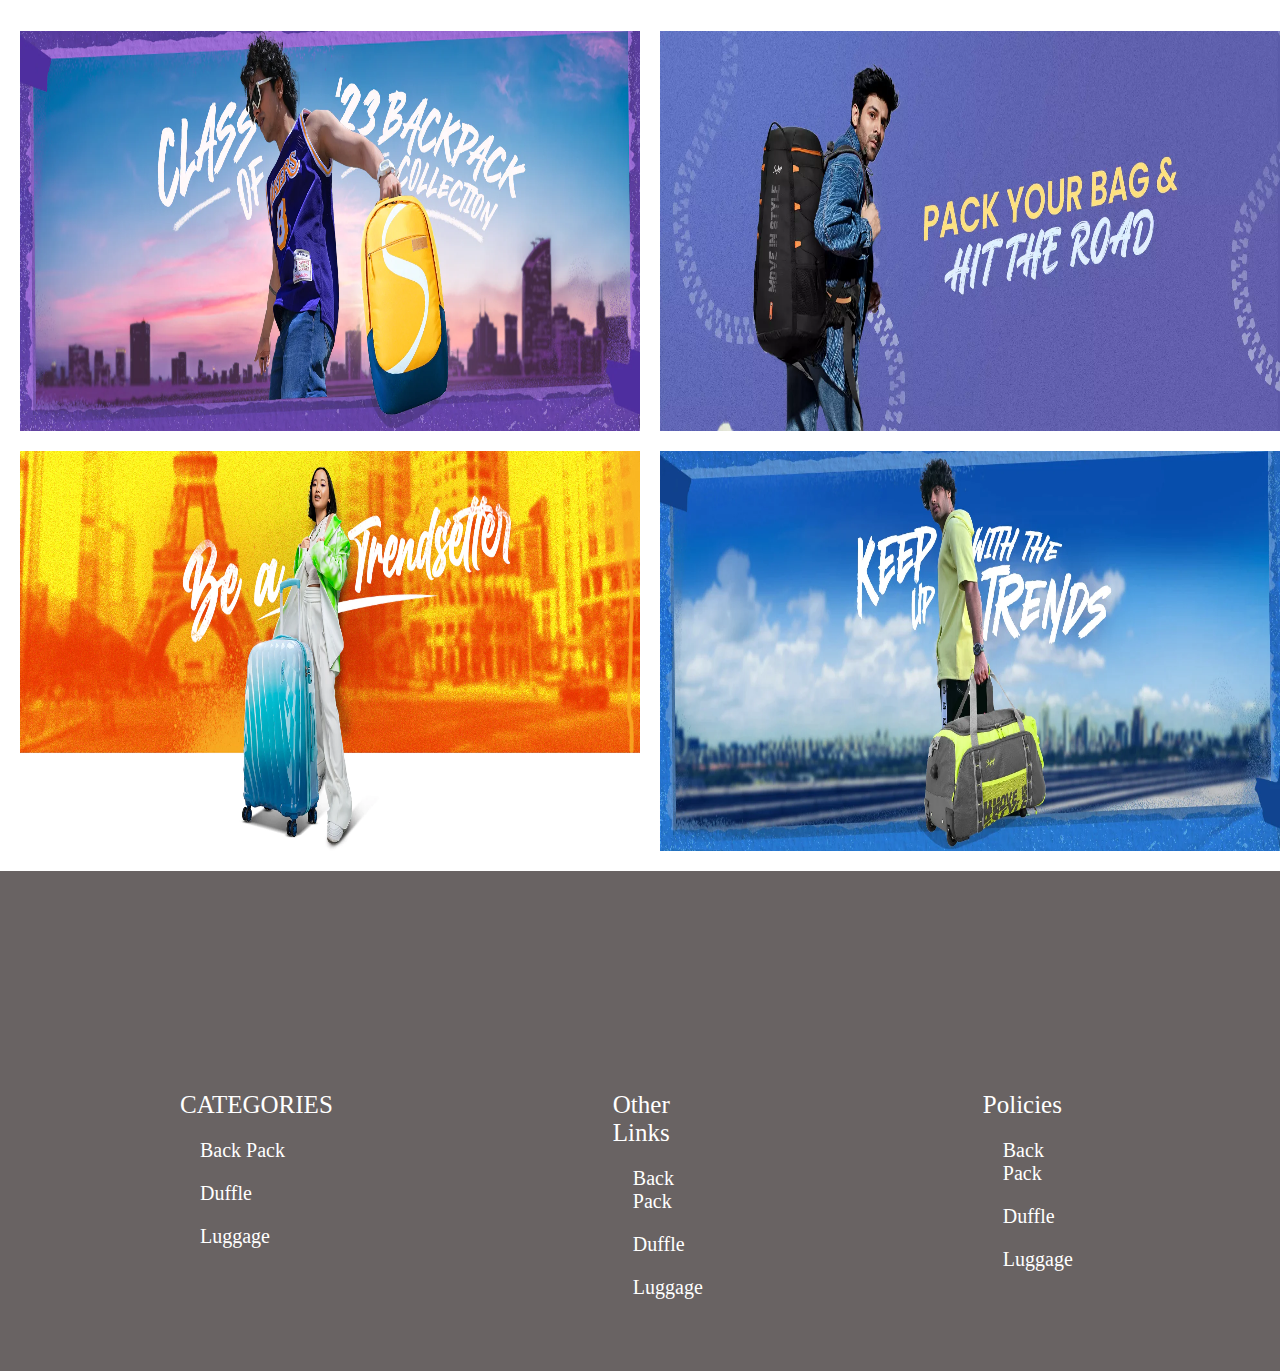
<file: Skybags project/Skybags.html>
<!DOCTYPE html>
<html lang="en">
<head>
    <meta charset="UTF-8">
    <meta http-equiv="X-UA-Compatible" content="IE=edge">
    <meta name="viewport" content="width=device-width, initial-scale=1.0">
    <title>Skybags</title>
    <link rel="stylesheet" href="https://cdnjs.cloudflare.com/ajax/libs/font-awesome/6.4.0/css/all.min.css" integrity="sha512-iecdLmaskl7CVkqkXNQ/ZH/XLlvWZOJyj7Yy7tcenmpD1ypASozpmT/E0iPtmFIB46ZmdtAc9eNBvH0H/ZpiBw==" crossorigin="anonymous" referrerpolicy="no-referrer" />
    <link rel="stylesheet" href="Skybags.css">
</head>
<body>
    <header>
        <div class="box">
            <img src="Photo/download.png" alt="">
            <ul type="none">
                <li>What's New</li>
                <li>Luggage</li>
                <li>Backpack</li>
                <li>Duffles</li>
                <li>Combos</li>
            </ul>
            <i class="fa  fa-light fa-magnifying-glass" style="color: #ffffff;"></i>
            <i class="fa  fa-light fa-bag-shopping" style="color: #ffffff;"></i>
        </div>
    </header>
        <div class="box2">
           <img src="Photo/13b_4eca4bff-6656-4218-8da1-731f9e6d936b.webp" alt="" width="100%" height="700px">
        </div>

        <div class="box3">
            <p class="child1">TOP PICKS</p>
            <p class="child1">TRENDING WHATS'NEW</p>
        </div>    

        <div class="box4">
            <div class="child3">
                <img class="img1" src="Photo/download 1" alt="" height="300px" width="280px">
                <p class="img2">SKYBAGS CHASE <span style="display: flex;"></span>
                    01 SCHOOL BACKPACK NAVY</p>
                    <p  class="img3"><del> RS.7500.00</del></p>
                    <p class="img4">RS.6000.00</p>
            </div>
            
            <div class="child4">
                <img class="img1"  src="Photo/download 2" alt="" height="300px" width="280px">
                <p class="img2">SKYBAGS MARVEL</p>
                <p class="img3"><del> RS.7998.00</del></p>
                <p class="img4">RS.5500.00</p>
            </div>

            <div class="child5">
                <img class="img1" src="Photo/images" alt="">
                <p class="img2">SKYBAGS SWIRL</p>
                <p class="img3"><del> RS.9800.00</del></p>
                <p class="img4">RS.7000.00</p>
            </div>
            
            <div class="child6">
                <img  class="img1" src="Photo/images 2" alt="">
                <p class="img2">SKYBAGS SWIRL</p>
                <p  class="img3"><del> RS.10500.00</del></p>
                <p class="img4">RS.9500.00</p>
            </div>
        </div>

        <div class="box5">
            <p class="child7">Occasion</p>
        </div>

        <div class="box6">
            <img src="Photo/strap_on_new_style.webp" alt="" height="400px" width="50%">
            <img src="Photo/2b_7a2366e0-5546-4053-8bd5-ee609f8725cf.webp" alt="" height="400px" width="50%">
           
        </div>

        <div class="box6">
            <img src="Photo/Carry-your-vibe-1920-700.webp" alt="" height="400px" width="50%">
            <img src="Photo/15b_1e1d8fa1-c71f-4c5a-9e0b-e1ad65e1824b.webp" alt="" height="400px" width="50%">
        </div>

        <footer>
            <div class="box7">
                <div class="child7">
                    <ul type="none">
                        <p class="p1">CATEGORIES</p>
                        <li>Back Pack</li>
                        <li>Duffle</li>
                        <li>Luggage</li>
                    </ul>
                </div>
                <div class="child7">
                    <ul type="none">
                        <p class="p1">Other Links</p>
                        <li>Back Pack</li>
                        <li>Duffle</li>
                        <li>Luggage</li>
                    </ul>
                </div>
                <div class="child7">
                    <ul type="none">
                        <p class="p1">Policies</p>
                        <li>Back Pack</li>
                        <li>Duffle</li>
                        <li>Luggage</li>
                    </ul>
                </div>
                <div class="child7">
                    <ul type="none">
                        <p class="p1">Addresh</p>
                        <li>Back Pack</li>
                        <li>Duffle</li>
                        <li>Luggage</li>
                    </ul>
                </div>
            </div>
        </footer>
   
</body>
</html>
</file>
<file: NESCAFE PROJECT/classic.css>
*{
    padding: 0px;
    margin: 0px;
}

.box{
    width: 100%;
    height: 100px;
    background-color: rgb(255, 255, 255);
    position: fixed;
    display: flex;
}

.box1{
    margin-left: 100px;
    margin-bottom: 20px;
    padding-left: 50px;
    gap: 50px;
    font-family: 'Ubuntu', sans-serif;
}

.box2{
    font-size: 30px;
    margin-left: 100px;
    margin-top: 35px;
    padding-left: 20px;
    display: flex ;
    flex-direction: row;
    gap: 30px;
    font-family: 'Ubuntu', sans-serif;
}

.box2 a{
    text-decoration: none;
    color: rgb(0, 0, 0);
}

.box3 img{
    margin-top: 100px;
} 

.box4{
    margin-top: 50px;
    color: black;
    font-size: 20px;
    margin-left: 90px;
}

.box5{
    /* border: 2px solid black; */
    background-color: rgb(238, 235, 231);
    height: 550px;
    width: 400px;
    margin-left: 70px;
    border-radius: 15px 15px 15px 15px;
    margin-top: 20px;
    background-repeat: no-repeat;
}

.box5 img{
    height: 200px;
    width: 200px;
    margin-top: 20px;
    margin-left: 100px;
}

.box5 p{
    font-size: 30px;
    margin-top: 30px;
    margin-left: 20px;
}

.box5 span{
    margin-top: 50px;
    margin-left: 50px;
}


.box5 .p1{
    color: brown;
    font-size: 25px;
    margin-top: 30px;
    margin-left: 20px;
}
</file>
<file: NESCAFE PROJECT/gold.css>
*{
    padding: 0px;
    margin: 0px;
}

.box{
    width: 100%;
    height: 100px;
    background-color: rgb(255, 255, 255);
    position: fixed;
    display: flex;
}

.box1{
    margin-left: 100px;
    margin-bottom: 20px;
    padding-left: 50px;
    gap: 50px;
    font-family: 'Ubuntu', sans-serif;
}

.box2{
    font-size: 30px;
    margin-left: 100px;
    margin-top: 35px;
    padding-left: 20px;
    display: flex ;
    flex-direction: row;
    gap: 30px;
    font-family: 'Ubuntu', sans-serif;
}

.box2 a{
    text-decoration: none;
    color: rgb(0, 0, 0);
}

.box3 img{
    width: 100%;
    height: 1000px;
}

.box4{
    margin-top: 50px;
    color: black;
    font-size: 20px;
    margin-left: 90px;
}

.box5{
    /* border: 2px solid black; */
    background-color: rgb(238, 235, 231);
    height: 550px;
    width: 400px;
    margin-left: 70px;
    border-radius: 15px 15px 15px 15px;
    margin-top: 20px;
    background-repeat: no-repeat;
}

.box5 img{
    height: 200px;
    width: 200px;
    margin-top: 20px;
    margin-left: 100px;
}

.box5 p{
    font-size: 30px;
    margin-top: 30px;
    margin-left: 20px;
}

.box5 span{
    margin-top: 50px;
    margin-left: 50px;
}


.box5 .p1{
    color: brown;
    font-size: 25px;
    margin-top: 30px;
    margin-left: 15px;
}
</file>
<file: NESCAFE PROJECT/mixes.css>
*{
    padding: 0px;
    margin: 0px;
}

.box{
    width: 100%;
    height: 100px;
    background-color: rgb(255, 255, 255);
    position: fixed;
    display: flex;
}

.box1{
    margin-left: 100px;
    margin-bottom: 20px;
    padding-left: 50px;
    gap: 50px;
    font-family: 'Ubuntu', sans-serif;
}

.box2{
    font-size: 30px;
    margin-left: 100px;
    margin-top: 35px;
    padding-left: 20px;
    display: flex ;
    flex-direction: row;
    gap: 30px;
    font-family: 'Ubuntu', sans-serif;
}

.box2 a{
    text-decoration: none;
    color: rgb(0, 0, 0);
}

.box3 img{
    margin-top: 100px;
    width: 100%;
    height: 700px;
}

.box4{
    margin-top: 50px;
    color: black;
    font-size: 20px;
    margin-left: 90px;
}

.box5{
    /* border: 2px solid black; */
    background-color: rgb(238, 235, 231);
    height: 550px;
    width: 400px;
    margin-left: 70px;
    border-radius: 15px 15px 15px 15px;
    margin-top: 20px;
    background-repeat: no-repeat;
}

.box5 img{
    height: 200px;
    width: 200px;
    margin-top: 20px;
    margin-left: 100px;
}

.box5 p{
    font-size: 30px;
    margin-top: 30px;
    margin-left: 20px;
}

.box5 span{
    margin-top: 50px;
    margin-left: 50px;
}


.box5 .p1{
    color: brown;
    font-size: 25px;
    margin-top: 30px;
    margin-left: 15px;
}
</file>
<file: NESCAFE PROJECT/Nescafe.css>
*{
    padding: 0px;
    margin: 0px;
}

.box{
    width: 100%;
    height: 110px;
    background-color: white;
    position: fixed;
    list-style: none;
    display: flex;
}

.box1{
    margin-left: 100px;
    margin-bottom: 20px;
    padding-left: 50px;
}

.box2{
    list-style: none;
    text-align: end;
    font-family: 'Roboto Slab', serif;
    color: rgb(61, 41, 29);
    list-style: none;
    font-size: 25px;
    justify-content: space-evenly;
}

.box3{
    text-indent: 50px;
    list-style: none;
    display: flex;
    justify-content: space-evenly;
    margin-top: 35px;
    gap: 40px;
}

.box4{
    cursor: pointer;
    display: flex;
    justify-content: center;
    align-items: center;
    background: #f0f0f0;
    padding: 10px 0.625rem 10px 0.625rem;
    border-radius: 15px;
    margin: auto;
    font-size: 20px;
    font-family: 'Poltawski Nowy', serif;
    box-shadow: 5px 3px 3px #968a8a;
    
}

h1{
    font-size: 20px;
    padding-left: 15px
}

.box5{
    font-size: 30px;
    justify-content: center;
    margin-left: 150px;
    margin-top: 50px;
    text-indent: 25px;
}

.box6{
    margin-top: 50px;
    display: flex;
    justify-content: space-evenly;
}

.box6i{
    border-top-left-radius: 30%;
    background-size: contain;
    height: 600px;
    width: 600px;
    background-image: url(PHOTOS/coffee1);
    background-repeat: no-repeat;
    align-items: center;
    
}

.box6i:hover{
    animation: pulse 3s infinite;
}

.box6ii{
    border-top-left-radius: 30%;
    background-size: contain;
    height: 600px;
    width: 600px;
    background-image: url(PHOTOS/coffee2);
    background-repeat: no-repeat;
}

.box6ii:hover{
    animation: pulse 3s infinite;
}

.p1{
    padding: 50px;
    margin-top:50px;
    font-size: 50px;
    text-align: center;
}

.p2{
    
    text-align: center;
    font-size: 30px;
}

.box7{
   
    margin-top: 50px;
    display: flex;
    justify-content: space-evenly;
}

.box7i{
    border-top-left-radius: 30%;
    background-size: contain;
    height: 600px;
    width: 600px;
    background-image: url(PHOTOS/coffee3);
    background-repeat: no-repeat;
    align-items: center;
}

.box7i:hover{
    animation: pulse 3s infinite;
}

.box7ii{
    border-top-left-radius: 30%;
    background-size: contain;
    height: 600px;
    width: 600px;
    background-image: url(PHOTOS/coffee4.webp);
    background-repeat: no-repeat;
}

.box7ii:hover{
    animation: pulse 3s infinite;
}

.common{
    background-repeat: no-repeat;
    background-size: contain;
    height: 500px;
    width: 100%;
    background-image: url(PHOTOS/coffee4);
    display: flex;
}

.common-child1{
    line-height: normal;
    font-family: 'Poltawski Nowy', serif;
    font-size: 30px;
    margin-left: 300px;
    width: 600px;
}
    
.common-child2{
    width: 100%;
    height: 600px;
    background-color: rgb(194, 5, 5);
    background-image: url(PHOTOS/curve-red.webp);
    background-size: 100% 400px;
    background-repeat: no-repeat;
    border-bottom-left-radius: 200px;
    margin-left: 100px;
    display: flex;
}

.common-child2 img{
    height: 600px;
    width: 600px;
    margin-top: 100px;
    margin-left: 50px;
}

.common-child2 img:hover{
    animation: pulse 1s infinite;
}

.image{
    margin-top: 80px;
    margin-left: auto;
    height: 500px;
    width: 200px;
    background-color: white;
    border-top-left-radius: 70px;
    border-bottom-left-radius: 70px;
}

.image img{
    height: 150px;
    width: 150px;
    margin-left: 40px;
    margin-top: 70px;
}

.common-child3{
    background-size: cover;
    background-image: url(PHOTOS/Homepage-Recipes_0.webp);
    width: 100%;
    height: 700px;
    margin-top: 200px; 
    justify-content:  center;
    flex-flow: column wrap;
    display: flex;
    color: white;
    align-items: center;
    background-color: #00000080;
    background-blend-mode: hue;

}

.text1{
    font-family: 'Playfair Display', serif;
    margin-left: 450px;
    font-size: 30px;
}

.text2{
    font-family: 'Playfair Display', serif;
    margin-left: 500px;
    font-size: 100px;
}

.text3{
    font-family: 'Playfair Display', serif;
    font-size: 30px;
}

.common-child4{
    background-size: cover;
    background-image: url(PHOTOS/Mixology-Beauty-Shot-Waffle-Latte-1460x849_0.webp);
    width: 100%;
    height: 700px;
    margin-top: 10px; 
    justify-content:  center;
    flex-flow: column wrap;
    display: flex;
    color: rgb(255, 255, 255);
    align-items: center;
    background-color: #22151587;
    background-blend-mode: hue;
}

.text4{
    font-family: 'Playfair Display', serif;
    margin-left: 40px;
    font-size: 50px;
}

.text5{
    font-family: 'Playfair Display', serif;
    /* margin-left: 20px; */
    font-size: 50px;
}

.text6{
    font-family: 'Playfair Display', serif;
    font-size: 60px;
    line-height: 100px;
    
}

.txt{
    height: 80px;
    width: 800px;
    
}

.text7{
    text-indent: 100px;
    margin-top: 50px;
    margin-left: 50px;
    font-family: 'Poppins', sans-serif;
    font-size: 40px;
    line-height: 50px;
    border-bottom: 3px solid black;
}

.text8{
    text-indent: 200px;
    margin-top: 50px;
    margin-left: 50px;
    font-family: 'Poppins', sans-serif;
    font-size: 30px;
    border-bottom: 5px solid black;
}

.txt1{
    margin-top: 40px;
    margin-right: 200px;
    background-repeat: no-repeat;
    display: flex;
    justify-content: end;
    border-radius: 10px 10px 10px black;
   
}

.box8{
    line-height: 60px;
    background-image: url(https://www.nescafe.com/in/themes/custom/nescafe_design_refresh/img/ciam/nescafe-logo-white-square.png);
    margin-right: 30px;
    background-size: contain;
    height: 200px;
    background-color: rgb(129, 21, 21);
    border-radius: 600px;
    background-repeat: no-repeat;
    width: 200px;
    margin-top: 50px;
    margin-left: 150px;
    
}

.box8i{
    margin-top: 50px;
    margin-left: 40px;
    font-size: 50px;
    font-family: 'Ubuntu', sans-serif;
    line-height: 125px;
}

.box8ii{
    font-family: 'Poppins', sans-serif;
    /* box-sizing: 20px; */
    box-sizing: border-box;
    padding: 25px 0px;
    font-size: 20px;
    margin-left: 40px;
    margin-top: 20px;
}

.box8iii{
    font-family: 'Poppins', sans-serif;
    font-size: 20px;
    text-align: center;
    height: 50px;
    width: 200px;
}

.box9{
    font-family: 'Poppins', sans-serif;
    font-size: 20px;
    text-align: center;
    height: 50px;
    width: 500px;
}

.box9i{
    font-family: 'Ubuntu', sans-serif;
    margin-top: 50px;
    margin-left: 50px;
    text-indent: 50px;
    line-height: 30px;
    display: block;
    font-size: 25px;
}

.box10i{
    text-indent: 40px;
    font-size: 25px;
}

.footer{
    height: 800px;
    width: 1300px;
    background-color: #d1c5c5;
    margin: auto;
    margin-top: 100px;
    border-top-left-radius: 110px;
    border-bottom-right-radius: 110px;
    display: flex;
    justify-content: space-evenly;
}

.button{
    font-size: 20px;
    border-bottom-right-radius: 20px;
    font-family: 'Roboto Slab', serif; 
    background-color: #9c5011;
    color: white;
    line-height: 40px;
    height: 40px;
    width: 200px;
    border: 2px solid black;
    margin-top: 50px;
    margin-left: 200px;
    text-align: center;
    
}

.menu{
    position: relative; 
}

.menu a{
    color: black;
    text-decoration: none;
}

.submenu{
    height: 115px;
    width: 170px;
    position: absolute;
    background-color: rgb(124, 70, 19);
    color: white;
    display: flex;
    flex-direction: column;
    align-items: baseline;
    left: 50px;
    visibility: hidden;
   
}

.submenu a{
    color: white; 
    font-size: 20px;
    text-decoration: none;
}

.menu:hover .submenu{
    visibility: visible;
    display: flex;
    flex-direction: column;
    align-items: baseline;
    left: 50px;
}

.menu1{
    position: relative;
}

.menu1:hover .submenu1{
    color: aqua;
    visibility: visible;
    display: flex;
    flex-direction: column;
    align-items: baseline;
    left: 50px;
}

.submenu1{
    height: 115px;
    width: 265px;
    position: absolute;
    background-color: rgb(124, 70, 19);
    color: white;
    visibility: hidden;
}
    
.submenu1 a{
    color: white; 
    font-size: 20px;
    text-decoration: none;
}
</file>
<file: NESCAFE PROJECT/Mediaquary.css>
@media screen and (max-width:1024px) {
    .box{
        width: 100%;

    }

    .box1{
        margin-left: 20px;
        /* margin-bottom: 20px; */
        padding-left: 10px;
    }

    .box3{
        text-indent: 20px;
        gap: 10px;
    }

    .box4{
        margin: 10px;
    }

    .box5{
        margin-left: 20px;
    }

    .box6i{
        height: 500px;
        width: 500px;
    }

    .box6ii{
        height: 500px;
        width: 500px;
    }

    .box7i{
        height: 500px;
        width: 500px;
    }

    .box7ii{
        height: 500px;
        width: 500px;
    }

    .common{
        height: 300px;
    }

    .common-child1{
        font-size: 20px;
        margin-left: 100px;
    }

    .common-child2{
        height: 400px;
    }

    .common-child2 img{
        height: 400px;
        width: 400px;
        margin-top: 70px;
        margin-left: 50px;
    }

    
.image{
    margin-top: 20px;
    margin-left: auto;
    height: 300px;
    width: 100px;
    background-color: white;
    border-top-left-radius: 50px;
    border-bottom-left-radius: 50px;
}


.image img{
    height: 70px;
    width: 70px;
    margin-left: 20px;
    margin-top: 50px;
}

.common-child3{
    height: 500px;
}

.text1{
    margin-left: 350px;
    font-size: 20px;
    line-height: 70px;
}

.text2{
    margin-left: 450px;
    font-size: 50px;
    line-height: 80px;
}

.text3{
    margin-left: 50px;
    font-size: 20px;
}

.common-child4{
    height: 500px;
}

.text4{
    margin-left: 100px;
    font-size: 30px;
    line-height: 50px;
}

.text5{
    margin-left: 100px;
    font-size: 30px;
}

.text6{
    margin-left: 100px;
    font-size: 30px;
}

.txt{
    height: 60px;
    width: 700px;  
}

.text7{
    font-size: 30px;
    text-indent: 50px;
}

.text8{
    font-size: 20px;
}

.txt1{
    margin-top: 10px;
    margin-right: 100px;
    height: 120px;
}

.footer{
    width: 950px;
}

.box8{
    margin-top: 30px;
    margin-left: 150px;
}

.box8i{
    font-size: 30px;
    margin-top: 10px;
    margin-left: 140px;
}

.box8ii{
    font-size: 20px;
    margin-top: 10px;
    margin-left: 80px;
}

.box9{
    height: 30px;
    width: 250px;
}

.box9i{
   font-size: 20px;
}

.box10i{
    font-size: 20px;
    margin-left: 15px;
}

.button{
    font-size: 15px;
    margin-top: 40px;
}
}
</file>
<file: NESCAFE PROJECT/sunrise.css>
*{
    padding: 0px;
    margin: 0px;
}

.box{
    width: 100%;
    height: 100px;
    background-color: rgb(255, 255, 255);
    position: fixed;
    display: flex;
}

.box1{
    margin-left: 100px;
    margin-bottom: 20px;
    padding-left: 50px;
    gap: 50px;
    font-family: 'Ubuntu', sans-serif;
}

.box2{
    font-size: 30px;
    margin-left: 100px;
    margin-top: 35px;
    padding-left: 20px;
    display: flex ;
    flex-flow: row wrap;
    gap: 30px;
    font-family: 'Ubuntu', sans-serif;
}

.box2 a{
    text-decoration: none;
    color: rgb(0, 0, 0);
}

.box3 img{
    height: 1000px;
    width: 100%;
    margin-top: 100px;
}

.box4{
    margin-top: 50px;
    color: black;
    font-size: 20px;
    margin-left: 90px;
}

.box5{
    /* border: 2px solid black; */
    background-color: rgb(238, 235, 231);
    height: 550px;
    width: 400px;
    margin-left: 70px;
    border-radius: 15px 15px 15px 15px;
    margin-top: 20px;
    background-repeat: no-repeat;
}

.box5 img{
    height: 200px;
    width: 200px;
    margin-top: 20px;
    margin-left: 100px;
}

.box5 p{
    font-size: 30px;
    margin-top: 30px;
    margin-left: 20px;
}

.box5 span{
    margin-top: 50px;
    margin-left: 50px;
}


.box5 .p1{
    color: brown;
    font-size: 25px;
    margin-top: 30px;
    margin-left: 20px;
}
</file>
<file: Safaribag Project/Safari.css>
*{
    padding: 0px;
    margin: 0px;
}

.box1{
    width: 100%;
    height: 90px;
    background-color: #2c3fe4;
    margin-top: 10px;
    display: flex;
    justify-content: space-evenly;
    align-items: center;
}

.box1 img{
    height: 40px;
    width: 150px;
}

.child ul{
    display: flex;
    color: aliceblue;
    font-family: 'Catamaran', sans-serif;
    gap: 25px;
    font-size: 20px;
}

.child a{
    text-decoration: none;
    width: 0%;
    color: white;
    transition: 0.5s;
}

.child li::after{
    content: "";
    width: 0%;
    height: 2%;
    background-color: rgb(231, 226, 226);
    display: block;
    margin: auto;
    transition: 0.5s;
}

.child li:hover::after{
    width: 100%;
}  

.child1 .fa{
    color: black;
    margin: 20px;
}

.box2{
    width: 100%;
    background-color: azure;
}

.box3 p{
    background-color: #29547c;
    color: #ffffff;
    width: 200px;
    box-sizing: content-box;
    text-align: center;
    text-decoration: none;
    font-family: 'Ubuntu', sans-serif;
    font-size: 30px;
    margin-top: 30px;
    box-shadow: 6px 6px 3px rgb(105, 98, 98);
    margin: auto;
    margin-top: 50px;
}

.box3 p:hover{
    background-color: rgb(211, 204, 195);
    font-size: 30px;
    text-align: center;
    cursor: pointer;
    color: rgb(1, 14, 15);
}

.box4{
    height: 500px;
    width: 100%;
    margin-top: 50px;
    display: flex;
    justify-content: space-evenly;
}

.box4 .p1{
    font-family: 'Kanit', sans-serif;
}


.box4 del{
    font-family: 'Kanit', sans-serif;
    color: red;
}

.box4 button{
    height: 40px;
    width: 200px;
    font-size: 20px;
    background-color: #8fc6d6;
    box-shadow: 3px 3px 3px black;
    margin-top: 20px;
    margin-left: 30px;
    font-family: 'Kanit', sans-serif;
}

.child2{
    width: 280px;
    margin-left: 50px;
    margin-top: 20px;
    font-family: 'Roboto Slab', serif;
    font-size: 20px;
    line-height: 30px;
    gap: 50px;
}

.box6 p{
    background-color: #29547c;
    color: #ffffff;
    width: 300px;
    box-sizing: content-box;
    text-align: center;
    text-decoration: none;
    font-family: 'Ubuntu', sans-serif;
    font-size: 30px;
    margin-top: 30px;
    box-shadow: 6px 6px 3px rgb(92, 86, 86);
    margin: auto;
    margin-top: 100px;
}

.box6 p:hover{
    background-color: rgb(211, 204, 195);
    font-size: 30px;
    text-align: center;
    cursor: pointer;
    color: rgb(16, 30, 31);
}

.box4 button:hover{
    background-color: #133758;
    cursor: pointer;
    color: #9c9494;
}

.box7 p{
    background-color: #29547c;
    color: #ffffff;
    width: 500px;
    box-sizing: content-box;
    text-align: center;
    text-decoration: none;
    font-family: 'Ubuntu', sans-serif;
    font-size: 30px;
    margin-top: 30px;
    box-shadow: 6px 6px 3px rgb(105, 98, 98);
    margin: auto;
    margin-top: 130px;
}

.box7 p:hover{
    background-color: rgb(211, 204, 195);
    font-size: 30px;
    text-align: center;
    cursor: pointer;
    color: rgb(16, 30, 31);
}

.box8 p{
    background-color: #29547c;
    color: #ffffff;
    width: 400px;
    box-sizing: content-box;
    text-align: center;
    text-decoration: none;
    font-family: 'Ubuntu', sans-serif;
    font-size: 30px;
    margin-top: 30px;
    box-shadow: 6px 6px 3px rgb(105, 98, 98);
    margin: auto;
    margin-top: 130px;
}

.box8 p:hover{
    background-color: rgb(211, 204, 195);
    font-size: 30px;
    text-align: center;
    cursor: pointer;
    color: rgb(16, 30, 31);
}

.box9 p{
    background-color: #29547c;
    color: #ffffff;
    width: 400px;
    box-sizing: content-box;
    text-align: center;
    text-decoration: none;
    font-family: 'Ubuntu', sans-serif;
    font-size: 30px;
    margin-top: 30px;
    box-shadow: 6px 6px 3px rgb(105, 98, 98);
    margin: auto;
    margin-top: 130px;
    
}

.box9 p:hover{
    background-color: rgb(211, 204, 195);
    font-size: 30px;
    text-align: center;
    cursor: pointer;
    color: rgb(16, 30, 31);
}

.box10{
    margin-top: 100px;
    display: flex;
    justify-content: center ;
}
.box10 .child3 img{
    margin-left: 30px;
    height: 500px;
    width: 300px;
}

.box10 .child3 img:hover{
    background-blend-mode: color-dodge;
    cursor: pointer;
}

.box11 p{
    background-color: #29547c;
    color: #ffffff;
    width: 400px;
    box-sizing: content-box;
    text-align: center;
    text-decoration: none;
    font-family: 'Ubuntu', sans-serif;
    font-size: 30px;
    margin-top: 30px;
    box-shadow: 6px 6px 3px rgb(105, 98, 98);
    margin: auto;
    margin-top: 100px;
}

.box11 p:hover{
    background-color: rgb(211, 204, 195);
    font-size: 30px;
    text-align: center;
    cursor: pointer;
    color: rgb(16, 30, 31);
}

.box12{
    display: flex;
    justify-content: space-around;
    margin-top: 50px;
}

.child4 #color{
    width: 50px;
    height: 50px;
    border-radius: 40px;
    margin-bottom: 10px;
    margin-left: 10px;
    
}

.child4 p{
    font-size: 25px;
    font-family: 'Lora', serif;
}

.box13{
    display: flex;
    justify-content: center ;
}
.box13 img{
    height: 700px;
    width: 600px;
    margin-top: 60px;
    margin-left: 50px;
   
}

.box14{
    margin-top: 50px;
    height: 250px;
    width: 100%;
    background-color: #2d4ba0;
    display: flex;
    justify-content: center;
}

.box14 .child5{
    color: white;
    font-family: 'Ubuntu', sans-serif;
    padding: 50px
}

.child5 p{
    font-size: 20px;
}

.child5 .p4{
    text-align: center;
}

.box14 .fa{
    font-size: 30px;
    margin-left: 180px;
}

.box14 p{
    margin-top: 30px;
}

.child5{
    margin-left: 50px;
}

.child6 .fa{
    margin-left: 320px;
}

.child6{
    margin-left: 70px;
}

.box14 .child6{
    font-size: 20px;
    color: white;
    font-family: 'Ubuntu', sans-serif;
    padding: 50px
}

.child6 .p4{
    margin-left: 220px
}


.child6 .p6{
    margin-left: 120px
}

.box15 p{
    background-color: #29547c;
    color: #ffffff;
    width: 400px;
    box-sizing: content-box;
    text-align: center;
    text-decoration: none;
    font-family: 'Ubuntu', sans-serif;
    font-size: 30px;
    margin-top: 30px;
    box-shadow: 6px 6px 3px rgb(105, 98, 98);
    margin: auto;
    margin-top: 50px;
}

.box15 p:hover{
    background-color: rgb(211, 204, 195);
    font-size: 30px;
    text-align: center;
    cursor: pointer;
    color: rgb(16, 30, 31);
}

.box16{
    display: flex;
    margin-top: 30px;
    padding: 50px;
    justify-content: space-around;
}

.box17{
    display: flex;
    justify-content: center;
}

.box17 img{
    width: 100%;
    height: 450px;
}

.child7{
    color: rgb(0, 0, 0);
    font-size: 50px;
}

.box17{
    background-size: cover;
    background-image: url("images/desktop_footer.webp");
    width: 100%;
    height: 400px;
    display: flex;
    justify-content: space-evenly;
    align-items: center;

}

.child8 img{
    height: 50px;
    width: 150px;
    padding: 50px;
    margin-left: 30px;
    margin-top: 40PX;
    
}

.child9 .common{
    font-family: 'Rubik', sans-serif;
    line-height: 90px;
    color: white;
    font-size: 30px
}

.child9 .common:hover{
    color: #999292;
    cursor: pointer;
}

.child9 .common1{
    font-family: 'Rubik', sans-serif;
    line-height: 30px;
    color: white;
    font-size: 20px
}

.child9 .common1:hover{
    color: #999292;
    cursor: pointer;
}

/* s */

.child10 .common{
    font-family: 'Rubik', sans-serif;
    line-height: 90px;
    color: white;
    font-size: 30px
}

.child10 .common:hover{
    color: #999292;
    cursor: pointer;
}


.child10 .common1{
    font-family: 'Rubik', sans-serif;
    line-height: 30px;
    color: white;
    font-size: 20px
}

.child10 .common1:hover{
    color: #999292;
    cursor: pointer;
}

.box18{
    height: 30px;
    width: 100%;
    background-color: #2b2e58;
    font-size: 20px;
    color: hsl(0, 0%, 100%);
    display: flex;
    font-family: 'Signika Negative', sans-serif;
    justify-content: center;
    align-items: center;
}

.box19{
    text-align: center;
    display: block; 
    background-color: #2b2e58;
    font-family: 'Signika Negative', sans-serif;
    height: 50px;
    width: 100%;
    color: white;
   font-size: 20px;
    margin-top: 0px;
}
</file>
<file: Skybags project/Skybags.css>
*{
    padding: 0px;
    margin: 0px;
}

.box{
    height: 110px;
    width: 100%;
    background-color: rgb(11, 59, 122);
    display: flex;
}

.box img{
    height: 110px;
    width: 300px;

}

.box ul{
    color: #ffffff;
    display: flex;
    padding: 35px;
    font-size: 30px;
    gap: 70px;
}

.fa{
    font-size: 30px;
    padding: 35px;
    gap: 20px;
    margin-left: 40px;
}

.box2{
    margin-top: 20px;
}

.box3{
    width: 90%;
    height: 700px;
    background-color: rgb(255, 255, 255);
    margin: auto;
    
}

.child1{
    font-size: 30px;
    text-align: center;
    padding: 10px;
}

.child2{
    font-size: 25px;
    text-align: center;
}



.box3 .img1{
    height: 300px;
    width: 250px;
    padding: 60px;
    /* gap: 20px; */
}

.box4{
    display: flex;
    margin-top: -600px;
    padding: 90px;
    gap: 150px;
}

.child5 .img1{
    height: 300px;
    width: 280px;
}

.child6 .img1{
    height: 400px;
    width: 250px;
    margin-top: -90px;
}

.box4 .img2{
    font-size: 25px;
}

.box4 .img3{
    font-size: 20px;
    color: red;
}


.box4 .img4{
    font-size: 25px;
}

.box5 .child7{
    text-align: center;
    font-size: 50px;
}

.box6{
    margin: 20px;
    gap: 20px;
    display: flex;
}

.box7{
    background-color: #696363;
    height: 500px;
    width: 100%;
    margin: auto;
}

.box7{
    display: flex;
}

.box7 .child7{
    padding: 100px;
    margin-left: 80px;
    margin-top: 120px;
}

.box7 .p1{
    font-size: 25px;
    color: white;
}

.box7 li{
    margin-top: 20px;
    font-size: 20px;
    margin-left: 20px;
    color: white;
}
</file>
